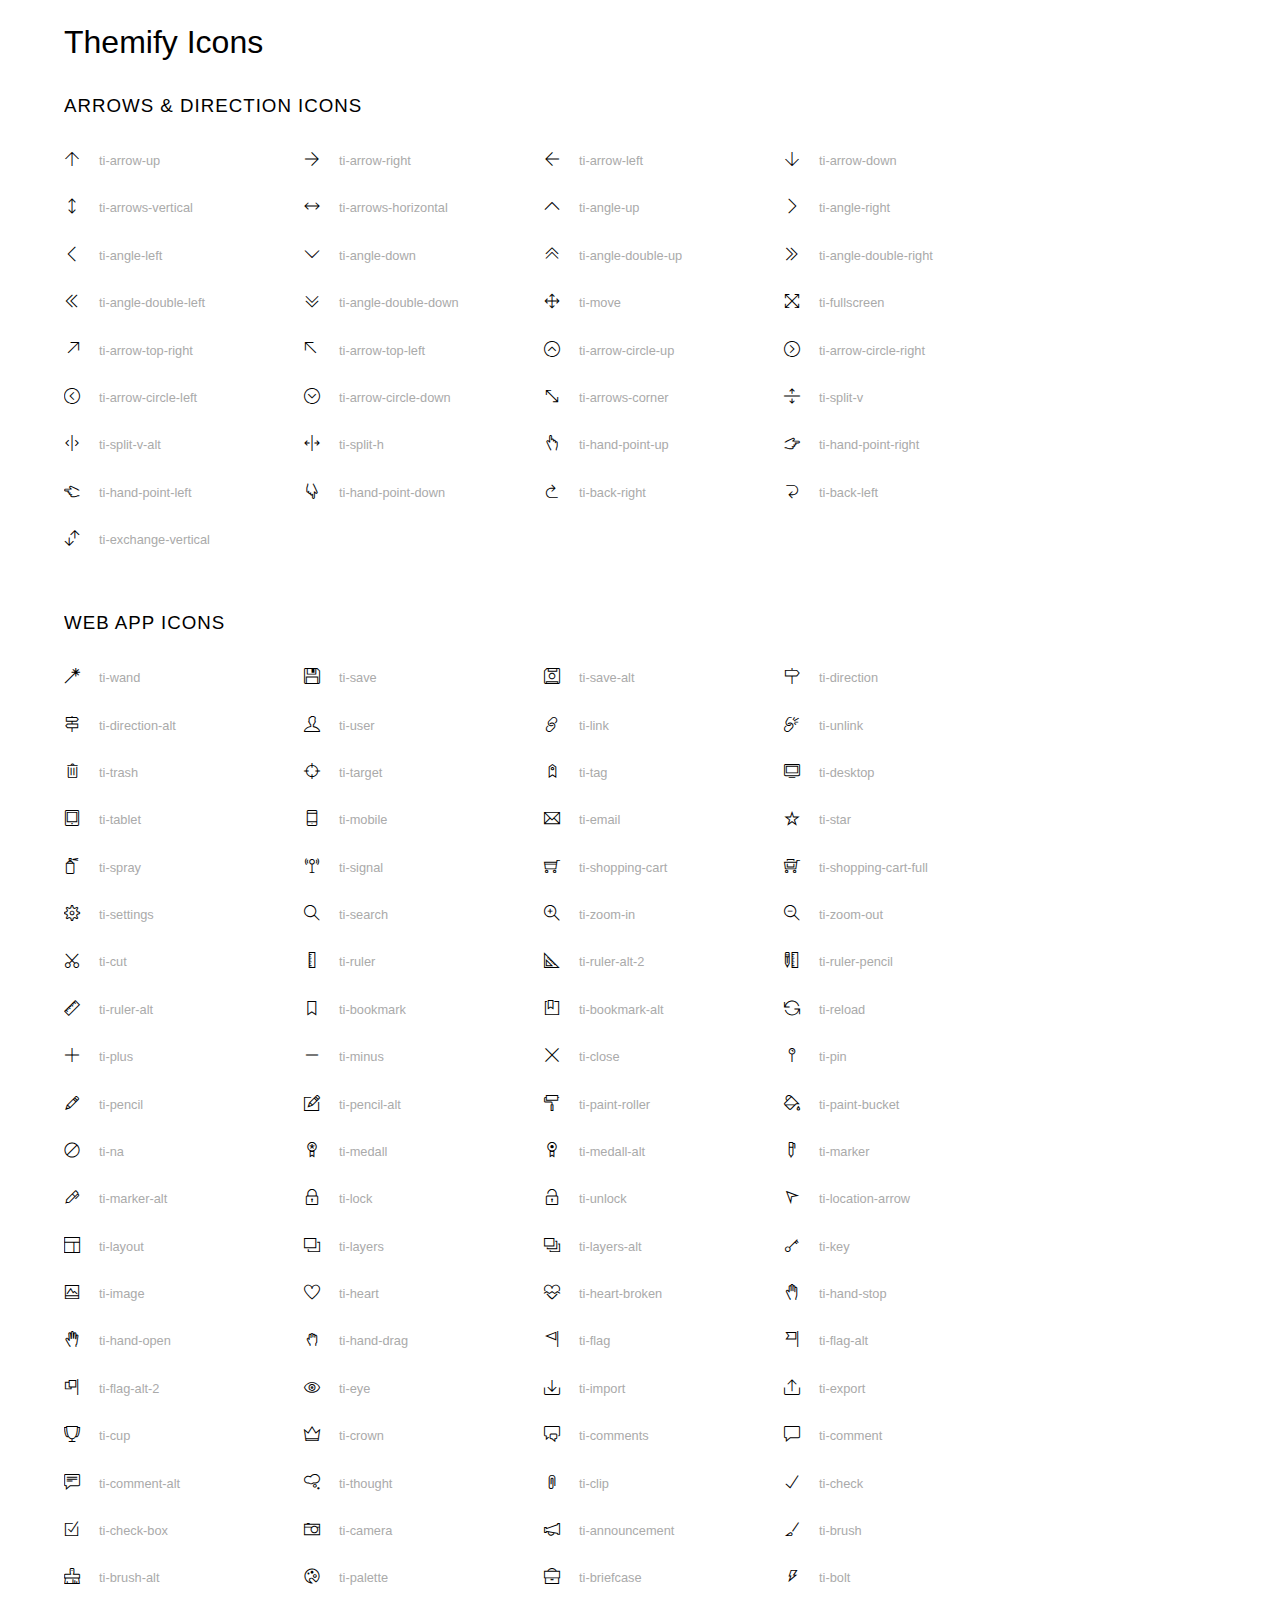
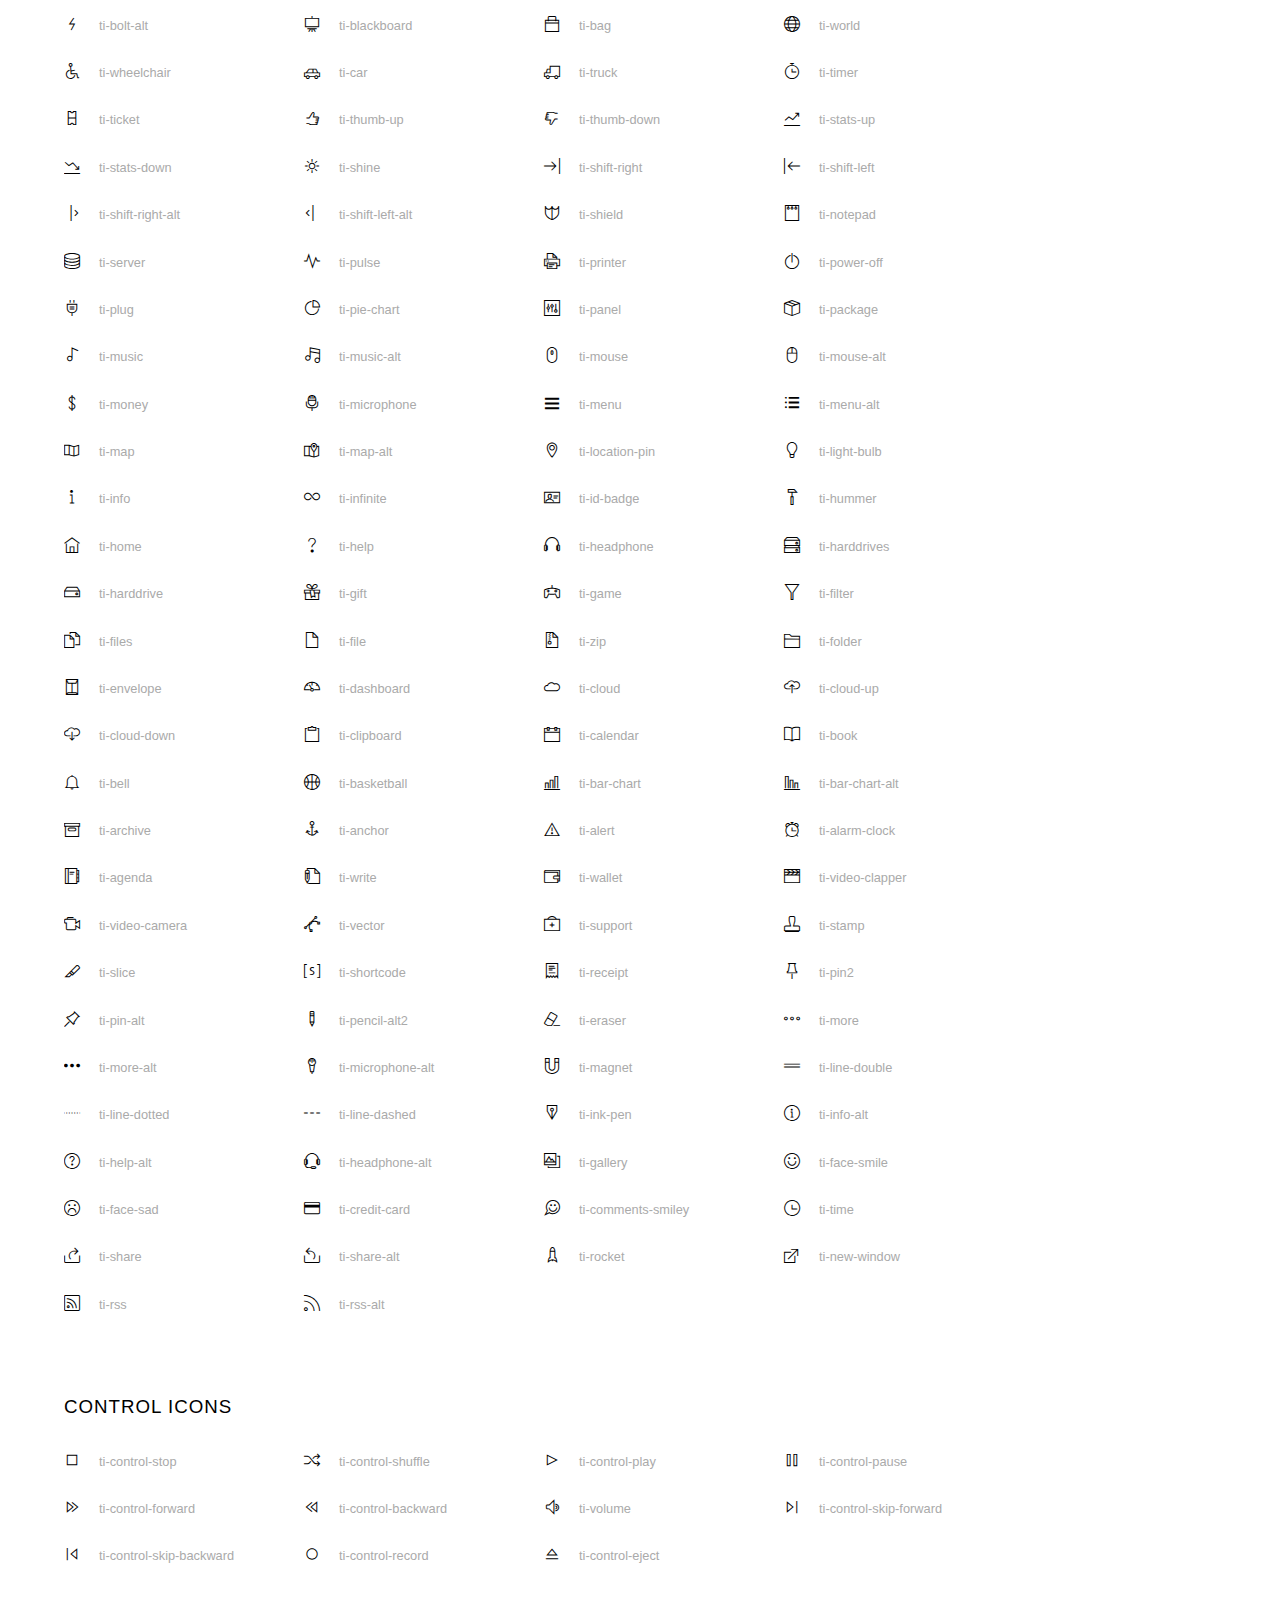
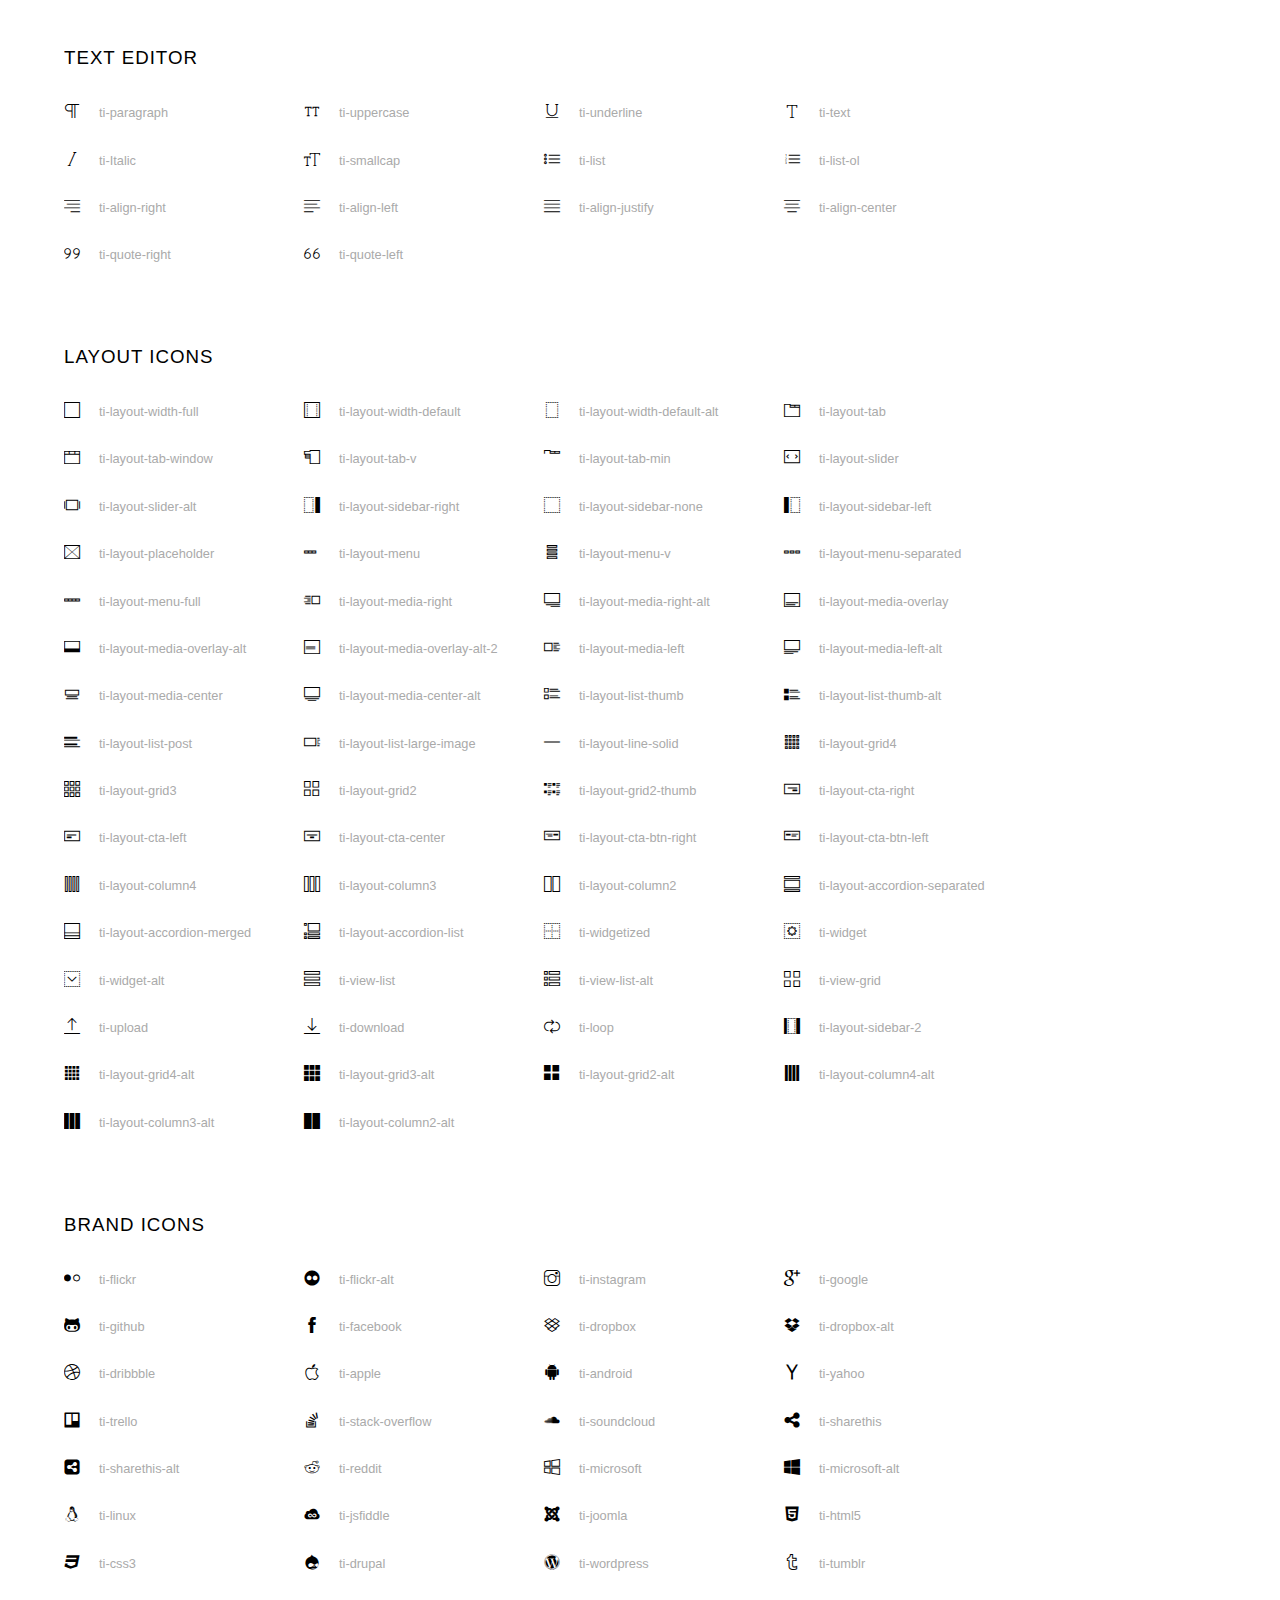
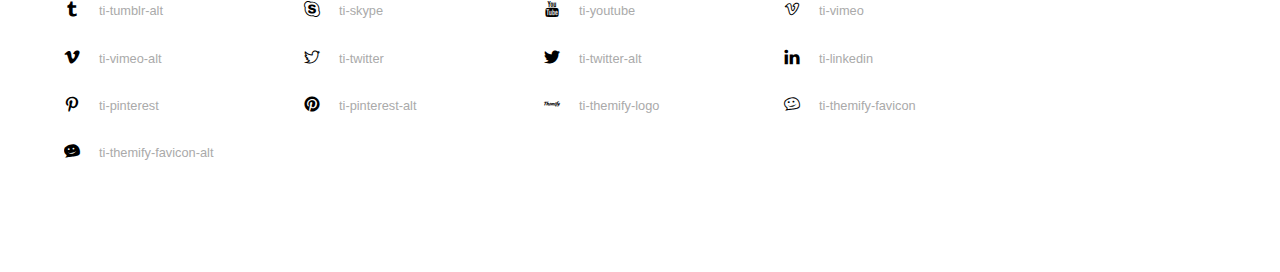
<file: laptopsite/static/fonts/themify-icons/index.html>
<!doctype html>
<html>
<head>
	<meta charset="utf-8">
	<title>Themify Icon Font</title>
	<meta name="viewport" content="width=device-width">
	<link rel="stylesheet" href="demo-files/demo.css">
	<link rel="stylesheet" href="themify-icons.css">
	<!--[if lt IE 8]><!-->
	<link rel="stylesheet" href="ie7/ie7.css">
	<!--<![endif]-->
</head>
<body>
	<h1>Themify Icons</h1>

	<div class="icon-section">

		<div class="icon-section">
			<h3>Arrows &amp; Direction Icons </h3>

			<div class="icon-container">
				<span class="ti-arrow-up"></span><span class="icon-name"> ti-arrow-up</span>
			</div>
			<div class="icon-container">
				<span class="ti-arrow-right"></span><span class="icon-name"> ti-arrow-right</span>
			</div>
			<div class="icon-container">
				<span class="ti-arrow-left"></span><span class="icon-name"> ti-arrow-left</span>
			</div>
			<div class="icon-container">
				<span class="ti-arrow-down"></span><span class="icon-name"> ti-arrow-down</span>
			</div>
			<div class="icon-container">
				<span class="ti-arrows-vertical"></span><span class="icon-name"> ti-arrows-vertical</span>
			</div>
			<div class="icon-container">
				<span class="ti-arrows-horizontal"></span><span class="icon-name"> ti-arrows-horizontal</span>
			</div>
			<div class="icon-container">
				<span class="ti-angle-up"></span><span class="icon-name"> ti-angle-up</span>
			</div>
			<div class="icon-container">
				<span class="ti-angle-right"></span><span class="icon-name"> ti-angle-right</span>
			</div>
			<div class="icon-container">
				<span class="ti-angle-left"></span><span class="icon-name"> ti-angle-left</span>
			</div>
			<div class="icon-container">
				<span class="ti-angle-down"></span><span class="icon-name"> ti-angle-down</span>
			</div>	
			<div class="icon-container">
				<span class="ti-angle-double-up"></span><span class="icon-name"> ti-angle-double-up</span>
			</div>
			<div class="icon-container">
				<span class="ti-angle-double-right"></span><span class="icon-name"> ti-angle-double-right</span>
			</div>
			<div class="icon-container">
				<span class="ti-angle-double-left"></span><span class="icon-name"> ti-angle-double-left</span>
			</div>
			<div class="icon-container">
				<span class="ti-angle-double-down"></span><span class="icon-name"> ti-angle-double-down</span>
			</div>					
			<div class="icon-container">
				<span class="ti-move"></span><span class="icon-name"> ti-move</span>
			</div>
			<div class="icon-container">
				<span class="ti-fullscreen"></span><span class="icon-name"> ti-fullscreen</span>
			</div>
			<div class="icon-container">
				<span class="ti-arrow-top-right"></span><span class="icon-name"> ti-arrow-top-right</span>
			</div>
			<div class="icon-container">
				<span class="ti-arrow-top-left"></span><span class="icon-name"> ti-arrow-top-left</span>
			</div>
			<div class="icon-container">
				<span class="ti-arrow-circle-up"></span><span class="icon-name"> ti-arrow-circle-up</span>
			</div>
			<div class="icon-container">
				<span class="ti-arrow-circle-right"></span><span class="icon-name"> ti-arrow-circle-right</span>
			</div>
			<div class="icon-container">
				<span class="ti-arrow-circle-left"></span><span class="icon-name"> ti-arrow-circle-left</span>
			</div>
			<div class="icon-container">
				<span class="ti-arrow-circle-down"></span><span class="icon-name"> ti-arrow-circle-down</span>
			</div>
			<div class="icon-container">
				<span class="ti-arrows-corner"></span><span class="icon-name"> ti-arrows-corner</span>
			</div>
			<div class="icon-container">
				<span class="ti-split-v"></span><span class="icon-name"> ti-split-v</span>
			</div>

			<div class="icon-container">
				<span class="ti-split-v-alt"></span><span class="icon-name"> ti-split-v-alt</span>
			</div>
			<div class="icon-container">
				<span class="ti-split-h"></span><span class="icon-name"> ti-split-h</span>
			</div>
			<div class="icon-container">
				<span class="ti-hand-point-up"></span><span class="icon-name"> ti-hand-point-up</span>
			</div>
			<div class="icon-container">
				<span class="ti-hand-point-right"></span><span class="icon-name"> ti-hand-point-right</span>
			</div>
			<div class="icon-container">
				<span class="ti-hand-point-left"></span><span class="icon-name"> ti-hand-point-left</span>
			</div>
			<div class="icon-container">
				<span class="ti-hand-point-down"></span><span class="icon-name"> ti-hand-point-down</span>
			</div>
			<div class="icon-container">
				<span class="ti-back-right"></span><span class="icon-name"> ti-back-right</span>
			</div>
			<div class="icon-container">
				<span class="ti-back-left"></span><span class="icon-name"> ti-back-left</span>
			</div>
			<div class="icon-container">
				<span class="ti-exchange-vertical"></span><span class="icon-name"> ti-exchange-vertical</span>
			</div>

		</div> <!-- Arrows Icons -->



		<h3>Web App Icons</h3>
		
		<div class="icon-section">

			<div class="icon-container">
				<span class="ti-wand"></span><span class="icon-name"> ti-wand</span>
			</div>
			<div class="icon-container">
				<span class="ti-save"></span><span class="icon-name"> ti-save</span>
			</div>
			<div class="icon-container">
				<span class="ti-save-alt"></span><span class="icon-name"> ti-save-alt</span>
			</div>

			<div class="icon-container">
				<span class="ti-direction"></span><span class="icon-name"> ti-direction</span>
			</div>
			<div class="icon-container">
				<span class="ti-direction-alt"></span><span class="icon-name"> ti-direction-alt</span>
			</div>
			<div class="icon-container">
				<span class="ti-user"></span><span class="icon-name"> ti-user</span>
			</div>
			<div class="icon-container">
				<span class="ti-link"></span><span class="icon-name"> ti-link</span>
			</div>
			<div class="icon-container">
				<span class="ti-unlink"></span><span class="icon-name"> ti-unlink</span>
			</div>
			<div class="icon-container">
				<span class="ti-trash"></span><span class="icon-name"> ti-trash</span>
			</div>
			<div class="icon-container">
				<span class="ti-target"></span><span class="icon-name"> ti-target</span>
			</div>
			<div class="icon-container">
				<span class="ti-tag"></span><span class="icon-name"> ti-tag</span>
			</div>
			<div class="icon-container">
				<span class="ti-desktop"></span><span class="icon-name"> ti-desktop</span>
			</div>
			<div class="icon-container">
				<span class="ti-tablet"></span><span class="icon-name"> ti-tablet</span>
			</div>
			<div class="icon-container">
				<span class="ti-mobile"></span><span class="icon-name"> ti-mobile</span>
			</div>
			<div class="icon-container">
				<span class="ti-email"></span><span class="icon-name"> ti-email</span>
			</div>	
			<div class="icon-container">
				<span class="ti-star"></span><span class="icon-name"> ti-star</span>
			</div>
			<div class="icon-container">
				<span class="ti-spray"></span><span class="icon-name"> ti-spray</span>
			</div>
			<div class="icon-container">
				<span class="ti-signal"></span><span class="icon-name"> ti-signal</span>
			</div>
			<div class="icon-container">
				<span class="ti-shopping-cart"></span><span class="icon-name"> ti-shopping-cart</span>
			</div>
			<div class="icon-container">
				<span class="ti-shopping-cart-full"></span><span class="icon-name"> ti-shopping-cart-full</span>
			</div>
			<div class="icon-container">
				<span class="ti-settings"></span><span class="icon-name"> ti-settings</span>
			</div>
			<div class="icon-container">
				<span class="ti-search"></span><span class="icon-name"> ti-search</span>
			</div>
			<div class="icon-container">
				<span class="ti-zoom-in"></span><span class="icon-name"> ti-zoom-in</span>
			</div>
			<div class="icon-container">
				<span class="ti-zoom-out"></span><span class="icon-name"> ti-zoom-out</span>
			</div>
			<div class="icon-container">
				<span class="ti-cut"></span><span class="icon-name"> ti-cut</span>
			</div>
			<div class="icon-container">
				<span class="ti-ruler"></span><span class="icon-name"> ti-ruler</span>
			</div>
			<div class="icon-container">
				<span class="ti-ruler-alt-2"></span><span class="icon-name"> ti-ruler-alt-2</span>
			</div>			
			<div class="icon-container">
				<span class="ti-ruler-pencil"></span><span class="icon-name"> ti-ruler-pencil</span>
			</div>
			<div class="icon-container">
				<span class="ti-ruler-alt"></span><span class="icon-name"> ti-ruler-alt</span>
			</div>
			<div class="icon-container">
				<span class="ti-bookmark"></span><span class="icon-name"> ti-bookmark</span>
			</div>
			<div class="icon-container">
				<span class="ti-bookmark-alt"></span><span class="icon-name"> ti-bookmark-alt</span>
			</div>
			<div class="icon-container">
				<span class="ti-reload"></span><span class="icon-name"> ti-reload</span>
			</div>
			<div class="icon-container">
				<span class="ti-plus"></span><span class="icon-name"> ti-plus</span>
			</div>
			<div class="icon-container">
				<span class="ti-minus"></span><span class="icon-name"> ti-minus</span>
			</div>
			<div class="icon-container">
				<span class="ti-close"></span><span class="icon-name"> ti-close</span>
			</div>			
			<div class="icon-container">
				<span class="ti-pin"></span><span class="icon-name"> ti-pin</span>
			</div>
			<div class="icon-container">
				<span class="ti-pencil"></span><span class="icon-name"> ti-pencil</span>
			</div>
					
		  	<div class="icon-container">
				<span class="ti-pencil-alt"></span><span class="icon-name"> ti-pencil-alt</span>
			</div>
			<div class="icon-container">
				<span class="ti-paint-roller"></span><span class="icon-name"> ti-paint-roller</span>
			</div>
			<div class="icon-container">
				<span class="ti-paint-bucket"></span><span class="icon-name"> ti-paint-bucket</span>
			</div>
			<div class="icon-container">
				<span class="ti-na"></span><span class="icon-name"> ti-na</span>
			</div>
			<div class="icon-container">
				<span class="ti-medall"></span><span class="icon-name"> ti-medall</span>
			</div>
			<div class="icon-container">
				<span class="ti-medall-alt"></span><span class="icon-name"> ti-medall-alt</span>
			</div>
			<div class="icon-container">
				<span class="ti-marker"></span><span class="icon-name"> ti-marker</span>
			</div>
			<div class="icon-container">
				<span class="ti-marker-alt"></span><span class="icon-name"> ti-marker-alt</span>
			</div>

			<div class="icon-container">
				<span class="ti-lock"></span><span class="icon-name"> ti-lock</span>
			</div>
			<div class="icon-container">
				<span class="ti-unlock"></span><span class="icon-name"> ti-unlock</span>
			</div>
			<div class="icon-container">
				<span class="ti-location-arrow"></span><span class="icon-name"> ti-location-arrow</span>
			</div>
			<div class="icon-container">
				<span class="ti-layout"></span><span class="icon-name"> ti-layout</span>
			</div>
			<div class="icon-container">
				<span class="ti-layers"></span><span class="icon-name"> ti-layers</span>
			</div>
			<div class="icon-container">
				<span class="ti-layers-alt"></span><span class="icon-name"> ti-layers-alt</span>
			</div>
			<div class="icon-container">
				<span class="ti-key"></span><span class="icon-name"> ti-key</span>
			</div>
			<div class="icon-container">
				<span class="ti-image"></span><span class="icon-name"> ti-image</span>
			</div>
			<div class="icon-container">
				<span class="ti-heart"></span><span class="icon-name"> ti-heart</span>
			</div>
			<div class="icon-container">
				<span class="ti-heart-broken"></span><span class="icon-name"> ti-heart-broken</span>
			</div>
			<div class="icon-container">
				<span class="ti-hand-stop"></span><span class="icon-name"> ti-hand-stop</span>
			</div>
			<div class="icon-container">
				<span class="ti-hand-open"></span><span class="icon-name"> ti-hand-open</span>
			</div>
			<div class="icon-container">
				<span class="ti-hand-drag"></span><span class="icon-name"> ti-hand-drag</span>
			</div>
			<div class="icon-container">
				<span class="ti-flag"></span><span class="icon-name"> ti-flag</span>
			</div>
			<div class="icon-container">
				<span class="ti-flag-alt"></span><span class="icon-name"> ti-flag-alt</span>
			</div>
			<div class="icon-container">
				<span class="ti-flag-alt-2"></span><span class="icon-name"> ti-flag-alt-2</span>
			</div>
			<div class="icon-container">
				<span class="ti-eye"></span><span class="icon-name"> ti-eye</span>
			</div>
			<div class="icon-container">
				<span class="ti-import"></span><span class="icon-name"> ti-import</span>
			</div>			
			<div class="icon-container">
				<span class="ti-export"></span><span class="icon-name"> ti-export</span>
			</div>
			<div class="icon-container">
				<span class="ti-cup"></span><span class="icon-name"> ti-cup</span>
			</div>
			<div class="icon-container">
				<span class="ti-crown"></span><span class="icon-name"> ti-crown</span>
			</div>
			<div class="icon-container">
				<span class="ti-comments"></span><span class="icon-name"> ti-comments</span>
			</div>
			<div class="icon-container">
				<span class="ti-comment"></span><span class="icon-name"> ti-comment</span>
			</div>
			<div class="icon-container">
				<span class="ti-comment-alt"></span><span class="icon-name"> ti-comment-alt</span>
			</div>
			<div class="icon-container">
				<span class="ti-thought"></span><span class="icon-name"> ti-thought</span>
			</div>			
			<div class="icon-container">
				<span class="ti-clip"></span><span class="icon-name"> ti-clip</span>
			</div>

			<div class="icon-container">
				<span class="ti-check"></span><span class="icon-name"> ti-check</span>
			</div>
			<div class="icon-container">
				<span class="ti-check-box"></span><span class="icon-name"> ti-check-box</span>
			</div>
			<div class="icon-container">
				<span class="ti-camera"></span><span class="icon-name"> ti-camera</span>
			</div>
			<div class="icon-container">
				<span class="ti-announcement"></span><span class="icon-name"> ti-announcement</span>
			</div>
			<div class="icon-container">
				<span class="ti-brush"></span><span class="icon-name"> ti-brush</span>
			</div>
			<div class="icon-container">
				<span class="ti-brush-alt"></span><span class="icon-name"> ti-brush-alt</span>
			</div>
			<div class="icon-container">
				<span class="ti-palette"></span><span class="icon-name"> ti-palette</span>
			</div>			
			<div class="icon-container">
				<span class="ti-briefcase"></span><span class="icon-name"> ti-briefcase</span>
			</div>
			<div class="icon-container">
				<span class="ti-bolt"></span><span class="icon-name"> ti-bolt</span>
			</div>
			<div class="icon-container">
				<span class="ti-bolt-alt"></span><span class="icon-name"> ti-bolt-alt</span>
			</div>
			<div class="icon-container">
				<span class="ti-blackboard"></span><span class="icon-name"> ti-blackboard</span>
			</div>
			<div class="icon-container">
				<span class="ti-bag"></span><span class="icon-name"> ti-bag</span>
			</div>
			<div class="icon-container">
				<span class="ti-world"></span><span class="icon-name"> ti-world</span>
			</div>
			<div class="icon-container">
				<span class="ti-wheelchair"></span><span class="icon-name"> ti-wheelchair</span>
			</div>
			<div class="icon-container">
				<span class="ti-car"></span><span class="icon-name"> ti-car</span>
			</div>
			<div class="icon-container">
				<span class="ti-truck"></span><span class="icon-name"> ti-truck</span>
			</div>
			<div class="icon-container">
				<span class="ti-timer"></span><span class="icon-name"> ti-timer</span>
			</div>
			<div class="icon-container">
				<span class="ti-ticket"></span><span class="icon-name"> ti-ticket</span>
			</div>
			<div class="icon-container">
				<span class="ti-thumb-up"></span><span class="icon-name"> ti-thumb-up</span>
			</div>
			<div class="icon-container">
				<span class="ti-thumb-down"></span><span class="icon-name"> ti-thumb-down</span>
			</div>

			<div class="icon-container">
				<span class="ti-stats-up"></span><span class="icon-name"> ti-stats-up</span>
			</div>
			<div class="icon-container">
				<span class="ti-stats-down"></span><span class="icon-name"> ti-stats-down</span>
			</div>
			<div class="icon-container">
				<span class="ti-shine"></span><span class="icon-name"> ti-shine</span>
			</div>
			<div class="icon-container">
				<span class="ti-shift-right"></span><span class="icon-name"> ti-shift-right</span>
			</div>
			<div class="icon-container">
				<span class="ti-shift-left"></span><span class="icon-name"> ti-shift-left</span>
			</div>

			<div class="icon-container">
				<span class="ti-shift-right-alt"></span><span class="icon-name"> ti-shift-right-alt</span>
			</div>
			<div class="icon-container">
				<span class="ti-shift-left-alt"></span><span class="icon-name"> ti-shift-left-alt</span>
			</div>
			<div class="icon-container">
				<span class="ti-shield"></span><span class="icon-name"> ti-shield</span>
			</div>
			<div class="icon-container">
				<span class="ti-notepad"></span><span class="icon-name"> ti-notepad</span>
			</div>
			<div class="icon-container">
				<span class="ti-server"></span><span class="icon-name"> ti-server</span>
			</div>

			<div class="icon-container">
				<span class="ti-pulse"></span><span class="icon-name"> ti-pulse</span>
			</div>
			<div class="icon-container">
				<span class="ti-printer"></span><span class="icon-name"> ti-printer</span>
			</div>
			<div class="icon-container">
				<span class="ti-power-off"></span><span class="icon-name"> ti-power-off</span>
			</div>
			<div class="icon-container">
				<span class="ti-plug"></span><span class="icon-name"> ti-plug</span>
			</div>
			<div class="icon-container">
				<span class="ti-pie-chart"></span><span class="icon-name"> ti-pie-chart</span>
			</div>

			<div class="icon-container">
				<span class="ti-panel"></span><span class="icon-name"> ti-panel</span>
			</div>
			<div class="icon-container">
				<span class="ti-package"></span><span class="icon-name"> ti-package</span>
			</div>
			<div class="icon-container">
				<span class="ti-music"></span><span class="icon-name"> ti-music</span>
			</div>
			<div class="icon-container">
				<span class="ti-music-alt"></span><span class="icon-name"> ti-music-alt</span>
			</div>
			<div class="icon-container">
				<span class="ti-mouse"></span><span class="icon-name"> ti-mouse</span>
			</div>
			<div class="icon-container">
				<span class="ti-mouse-alt"></span><span class="icon-name"> ti-mouse-alt</span>
			</div>
			<div class="icon-container">
				<span class="ti-money"></span><span class="icon-name"> ti-money</span>
			</div>
			<div class="icon-container">
				<span class="ti-microphone"></span><span class="icon-name"> ti-microphone</span>
			</div>
			<div class="icon-container">
				<span class="ti-menu"></span><span class="icon-name"> ti-menu</span>
			</div>
			<div class="icon-container">
				<span class="ti-menu-alt"></span><span class="icon-name"> ti-menu-alt</span>
			</div>
			<div class="icon-container">
				<span class="ti-map"></span><span class="icon-name"> ti-map</span>
			</div>
			<div class="icon-container">
				<span class="ti-map-alt"></span><span class="icon-name"> ti-map-alt</span>
			</div>

			<div class="icon-container">
				<span class="ti-location-pin"></span><span class="icon-name"> ti-location-pin</span>
			</div>

			<div class="icon-container">
				<span class="ti-light-bulb"></span><span class="icon-name"> ti-light-bulb</span>
			</div>
			<div class="icon-container">
				<span class="ti-info"></span><span class="icon-name"> ti-info</span>
			</div>
			<div class="icon-container">
				<span class="ti-infinite"></span><span class="icon-name"> ti-infinite</span>
			</div>
			<div class="icon-container">
				<span class="ti-id-badge"></span><span class="icon-name"> ti-id-badge</span>
			</div>
			<div class="icon-container">
				<span class="ti-hummer"></span><span class="icon-name"> ti-hummer</span>
			</div>
			<div class="icon-container">
				<span class="ti-home"></span><span class="icon-name"> ti-home</span>
			</div>
			<div class="icon-container">
				<span class="ti-help"></span><span class="icon-name"> ti-help</span>
			</div>
			<div class="icon-container">
				<span class="ti-headphone"></span><span class="icon-name"> ti-headphone</span>
			</div>
			<div class="icon-container">
				<span class="ti-harddrives"></span><span class="icon-name"> ti-harddrives</span>
			</div>
			<div class="icon-container">
				<span class="ti-harddrive"></span><span class="icon-name"> ti-harddrive</span>
			</div>
			<div class="icon-container">
				<span class="ti-gift"></span><span class="icon-name"> ti-gift</span>
			</div>
			<div class="icon-container">
				<span class="ti-game"></span><span class="icon-name"> ti-game</span>
			</div>
			<div class="icon-container">
				<span class="ti-filter"></span><span class="icon-name"> ti-filter</span>
			</div>
			<div class="icon-container">
				<span class="ti-files"></span><span class="icon-name"> ti-files</span>
			</div>
			<div class="icon-container">
				<span class="ti-file"></span><span class="icon-name"> ti-file</span>
			</div>
			<div class="icon-container">
				<span class="ti-zip"></span><span class="icon-name"> ti-zip</span>
			</div>
			<div class="icon-container">
				<span class="ti-folder"></span><span class="icon-name"> ti-folder</span>
			</div>			
			<div class="icon-container">
				<span class="ti-envelope"></span><span class="icon-name"> ti-envelope</span>
			</div>


			<div class="icon-container">
				<span class="ti-dashboard"></span><span class="icon-name"> ti-dashboard</span>
			</div>
			<div class="icon-container">
				<span class="ti-cloud"></span><span class="icon-name"> ti-cloud</span>
			</div>
			<div class="icon-container">
				<span class="ti-cloud-up"></span><span class="icon-name"> ti-cloud-up</span>
			</div>
			<div class="icon-container">
				<span class="ti-cloud-down"></span><span class="icon-name"> ti-cloud-down</span>
			</div>
			<div class="icon-container">
				<span class="ti-clipboard"></span><span class="icon-name"> ti-clipboard</span>
			</div>
			<div class="icon-container">
				<span class="ti-calendar"></span><span class="icon-name"> ti-calendar</span>
			</div>
			<div class="icon-container">
				<span class="ti-book"></span><span class="icon-name"> ti-book</span>
			</div>
			<div class="icon-container">
				<span class="ti-bell"></span><span class="icon-name"> ti-bell</span>
			</div>
			<div class="icon-container">
				<span class="ti-basketball"></span><span class="icon-name"> ti-basketball</span>
			</div>
			<div class="icon-container">
				<span class="ti-bar-chart"></span><span class="icon-name"> ti-bar-chart</span>
			</div>
			<div class="icon-container">
				<span class="ti-bar-chart-alt"></span><span class="icon-name"> ti-bar-chart-alt</span>
			</div>


			<div class="icon-container">
				<span class="ti-archive"></span><span class="icon-name"> ti-archive</span>
			</div>
			<div class="icon-container">
				<span class="ti-anchor"></span><span class="icon-name"> ti-anchor</span>
			</div>

			<div class="icon-container">
				<span class="ti-alert"></span><span class="icon-name"> ti-alert</span>
			</div>
			<div class="icon-container">
				<span class="ti-alarm-clock"></span><span class="icon-name"> ti-alarm-clock</span>
			</div>
			<div class="icon-container">
				<span class="ti-agenda"></span><span class="icon-name"> ti-agenda</span>
			</div>
			<div class="icon-container">
				<span class="ti-write"></span><span class="icon-name"> ti-write</span>
			</div>

			<div class="icon-container">
				<span class="ti-wallet"></span><span class="icon-name"> ti-wallet</span>
			</div>
			<div class="icon-container">
				<span class="ti-video-clapper"></span><span class="icon-name"> ti-video-clapper</span>
			</div>
			<div class="icon-container">
				<span class="ti-video-camera"></span><span class="icon-name"> ti-video-camera</span>
			</div>
			<div class="icon-container">
				<span class="ti-vector"></span><span class="icon-name"> ti-vector</span>
			</div>

			<div class="icon-container">
				<span class="ti-support"></span><span class="icon-name"> ti-support</span>
			</div>
			<div class="icon-container">
				<span class="ti-stamp"></span><span class="icon-name"> ti-stamp</span>
			</div>
			<div class="icon-container">
				<span class="ti-slice"></span><span class="icon-name"> ti-slice</span>
			</div>
			<div class="icon-container">
				<span class="ti-shortcode"></span><span class="icon-name"> ti-shortcode</span>
			</div>
			<div class="icon-container">
				<span class="ti-receipt"></span><span class="icon-name"> ti-receipt</span>
			</div>
			<div class="icon-container">
				<span class="ti-pin2"></span><span class="icon-name"> ti-pin2</span>
			</div>
			<div class="icon-container">
				<span class="ti-pin-alt"></span><span class="icon-name"> ti-pin-alt</span>
			</div>
			<div class="icon-container">
				<span class="ti-pencil-alt2"></span><span class="icon-name"> ti-pencil-alt2</span>
			</div>
			<div class="icon-container">
				<span class="ti-eraser"></span><span class="icon-name"> ti-eraser</span>
			</div>			
			<div class="icon-container">
				<span class="ti-more"></span><span class="icon-name"> ti-more</span>
			</div>
			<div class="icon-container">
				<span class="ti-more-alt"></span><span class="icon-name"> ti-more-alt</span>
			</div>
			<div class="icon-container">
				<span class="ti-microphone-alt"></span><span class="icon-name"> ti-microphone-alt</span>
			</div>
			<div class="icon-container">
				<span class="ti-magnet"></span><span class="icon-name"> ti-magnet</span>
			</div>
			<div class="icon-container">
				<span class="ti-line-double"></span><span class="icon-name"> ti-line-double</span>
			</div>
			<div class="icon-container">
				<span class="ti-line-dotted"></span><span class="icon-name"> ti-line-dotted</span>
			</div>
			<div class="icon-container">
				<span class="ti-line-dashed"></span><span class="icon-name"> ti-line-dashed</span>
			</div>

			<div class="icon-container">
				<span class="ti-ink-pen"></span><span class="icon-name"> ti-ink-pen</span>
			</div>
			<div class="icon-container">
				<span class="ti-info-alt"></span><span class="icon-name"> ti-info-alt</span>
			</div>
			<div class="icon-container">
				<span class="ti-help-alt"></span><span class="icon-name"> ti-help-alt</span>
			</div>
			<div class="icon-container">
				<span class="ti-headphone-alt"></span><span class="icon-name"> ti-headphone-alt</span>
			</div>

			<div class="icon-container">
				<span class="ti-gallery"></span><span class="icon-name"> ti-gallery</span>
			</div>
			<div class="icon-container">
				<span class="ti-face-smile"></span><span class="icon-name"> ti-face-smile</span>
			</div>
			<div class="icon-container">
				<span class="ti-face-sad"></span><span class="icon-name"> ti-face-sad</span>
			</div>
			<div class="icon-container">
				<span class="ti-credit-card"></span><span class="icon-name"> ti-credit-card</span>
			</div>
			<div class="icon-container">
				<span class="ti-comments-smiley"></span><span class="icon-name"> ti-comments-smiley</span>
			</div>
			<div class="icon-container">
				<span class="ti-time"></span><span class="icon-name"> ti-time</span>
			</div>
			<div class="icon-container">
				<span class="ti-share"></span><span class="icon-name"> ti-share</span>
			</div>
			<div class="icon-container">
				<span class="ti-share-alt"></span><span class="icon-name"> ti-share-alt</span>
			</div>
			<div class="icon-container">
				<span class="ti-rocket"></span><span class="icon-name"> ti-rocket</span>
			</div>

			<div class="icon-container">
				<span class="ti-new-window"></span><span class="icon-name"> ti-new-window</span>
			</div>

			<div class="icon-container">
				<span class="ti-rss"></span><span class="icon-name"> ti-rss</span>
			</div>

			<div class="icon-container">
				<span class="ti-rss-alt"></span><span class="icon-name"> ti-rss-alt</span>
			</div>
			
		</div><!-- Web App Icons -->


		<div class="icon-section">
			<h3>Control Icons</h3>
			<div class="icon-container">
				<span class="ti-control-stop"></span><span class="icon-name"> ti-control-stop</span>
			</div>
			<div class="icon-container">
				<span class="ti-control-shuffle"></span><span class="icon-name"> ti-control-shuffle</span>
			</div>
			<div class="icon-container">
				<span class="ti-control-play"></span><span class="icon-name"> ti-control-play</span>
			</div>
			<div class="icon-container">
				<span class="ti-control-pause"></span><span class="icon-name"> ti-control-pause</span>
			</div>
			<div class="icon-container">
				<span class="ti-control-forward"></span><span class="icon-name"> ti-control-forward</span>
			</div>
			<div class="icon-container">
				<span class="ti-control-backward"></span><span class="icon-name"> ti-control-backward</span>
			</div>	
			<div class="icon-container">
				<span class="ti-volume"></span><span class="icon-name"> ti-volume</span>
			</div>
			<div class="icon-container">
				<span class="ti-control-skip-forward"></span><span class="icon-name"> ti-control-skip-forward</span>
			</div>
			<div class="icon-container">
				<span class="ti-control-skip-backward"></span><span class="icon-name"> ti-control-skip-backward</span>
			</div>
			<div class="icon-container">
				<span class="ti-control-record"></span><span class="icon-name"> ti-control-record</span>
			</div>
			<div class="icon-container">
				<span class="ti-control-eject"></span><span class="icon-name"> ti-control-eject</span>
			</div>			
		</div> <!-- Control Icons -->


		<div class="icon-section">
			<h3>Text Editor</h3>

			<div class="icon-container">
				<span class="ti-paragraph"></span><span class="icon-name"> ti-paragraph</span>
			</div>
			<div class="icon-container">
				<span class="ti-uppercase"></span><span class="icon-name"> ti-uppercase</span>
			</div>

			<div class="icon-container">
				<span class="ti-underline"></span><span class="icon-name"> ti-underline</span>
			</div>
			<div class="icon-container">
				<span class="ti-text"></span><span class="icon-name"> ti-text</span>
			</div>
			<div class="icon-container">
				<span class="ti-Italic"></span><span class="icon-name"> ti-Italic</span>
			</div>
			<div class="icon-container">
				<span class="ti-smallcap"></span><span class="icon-name"> ti-smallcap</span>
			</div>
			<div class="icon-container">
				<span class="ti-list"></span><span class="icon-name"> ti-list</span>
			</div>
			<div class="icon-container">
				<span class="ti-list-ol"></span><span class="icon-name"> ti-list-ol</span>
			</div>
			<div class="icon-container">
				<span class="ti-align-right"></span><span class="icon-name"> ti-align-right</span>
			</div>
			<div class="icon-container">
				<span class="ti-align-left"></span><span class="icon-name"> ti-align-left</span>
			</div>
			<div class="icon-container">
				<span class="ti-align-justify"></span><span class="icon-name"> ti-align-justify</span>
			</div>
			<div class="icon-container">
				<span class="ti-align-center"></span><span class="icon-name"> ti-align-center</span>
			</div>
			<div class="icon-container">
				<span class="ti-quote-right"></span><span class="icon-name"> ti-quote-right</span>
			</div>
			<div class="icon-container">
				<span class="ti-quote-left"></span><span class="icon-name"> ti-quote-left</span>
			</div>

		</div> <!-- Text Editor -->



		<div class="icon-section">
			<h3>Layout Icons</h3>
			<div class="icon-container">
				<span class="ti-layout-width-full"></span><span class="icon-name"> ti-layout-width-full</span>
			</div>
			<div class="icon-container">
				<span class="ti-layout-width-default"></span><span class="icon-name"> ti-layout-width-default</span>
			</div>
			<div class="icon-container">
				<span class="ti-layout-width-default-alt"></span><span class="icon-name"> ti-layout-width-default-alt</span>
			</div>
			<div class="icon-container">
				<span class="ti-layout-tab"></span><span class="icon-name"> ti-layout-tab</span>
			</div>
			<div class="icon-container">
				<span class="ti-layout-tab-window"></span><span class="icon-name"> ti-layout-tab-window</span>
			</div>
			<div class="icon-container">
				<span class="ti-layout-tab-v"></span><span class="icon-name"> ti-layout-tab-v</span>
			</div>
			<div class="icon-container">
				<span class="ti-layout-tab-min"></span><span class="icon-name"> ti-layout-tab-min</span>
			</div>
			<div class="icon-container">
				<span class="ti-layout-slider"></span><span class="icon-name"> ti-layout-slider</span>
			</div>
			<div class="icon-container">
				<span class="ti-layout-slider-alt"></span><span class="icon-name"> ti-layout-slider-alt</span>
			</div>
			<div class="icon-container">
				<span class="ti-layout-sidebar-right"></span><span class="icon-name"> ti-layout-sidebar-right</span>
			</div>
			<div class="icon-container">
				<span class="ti-layout-sidebar-none"></span><span class="icon-name"> ti-layout-sidebar-none</span>
			</div>
			<div class="icon-container">
				<span class="ti-layout-sidebar-left"></span><span class="icon-name"> ti-layout-sidebar-left</span>
			</div>
			<div class="icon-container">
				<span class="ti-layout-placeholder"></span><span class="icon-name"> ti-layout-placeholder</span>
			</div>
			<div class="icon-container">
				<span class="ti-layout-menu"></span><span class="icon-name"> ti-layout-menu</span>
			</div>
			<div class="icon-container">
				<span class="ti-layout-menu-v"></span><span class="icon-name"> ti-layout-menu-v</span>
			</div>
			<div class="icon-container">
				<span class="ti-layout-menu-separated"></span><span class="icon-name"> ti-layout-menu-separated</span>
			</div>
			<div class="icon-container">
				<span class="ti-layout-menu-full"></span><span class="icon-name"> ti-layout-menu-full</span>
			</div>
			<div class="icon-container">
				<span class="ti-layout-media-right"></span><span class="icon-name"> ti-layout-media-right</span>
			</div>
			<div class="icon-container">
				<span class="ti-layout-media-right-alt"></span><span class="icon-name"> ti-layout-media-right-alt</span>
			</div>
			<div class="icon-container">
				<span class="ti-layout-media-overlay"></span><span class="icon-name"> ti-layout-media-overlay</span>
			</div>
			<div class="icon-container">
				<span class="ti-layout-media-overlay-alt"></span><span class="icon-name"> ti-layout-media-overlay-alt</span>
			</div>
			<div class="icon-container">
				<span class="ti-layout-media-overlay-alt-2"></span><span class="icon-name"> ti-layout-media-overlay-alt-2</span>
			</div>
			<div class="icon-container">
				<span class="ti-layout-media-left"></span><span class="icon-name"> ti-layout-media-left</span>
			</div>
			<div class="icon-container">
				<span class="ti-layout-media-left-alt"></span><span class="icon-name"> ti-layout-media-left-alt</span>
			</div>
			<div class="icon-container">
				<span class="ti-layout-media-center"></span><span class="icon-name"> ti-layout-media-center</span>
			</div>
			<div class="icon-container">
				<span class="ti-layout-media-center-alt"></span><span class="icon-name"> ti-layout-media-center-alt</span>
			</div>
			<div class="icon-container">
				<span class="ti-layout-list-thumb"></span><span class="icon-name"> ti-layout-list-thumb</span>
			</div>
			<div class="icon-container">
				<span class="ti-layout-list-thumb-alt"></span><span class="icon-name"> ti-layout-list-thumb-alt</span>
			</div>
			<div class="icon-container">
				<span class="ti-layout-list-post"></span><span class="icon-name"> ti-layout-list-post</span>
			</div>
			<div class="icon-container">
				<span class="ti-layout-list-large-image"></span><span class="icon-name"> ti-layout-list-large-image</span>
			</div>
			<div class="icon-container">
				<span class="ti-layout-line-solid"></span><span class="icon-name"> ti-layout-line-solid</span>
			</div>
			<div class="icon-container">
				<span class="ti-layout-grid4"></span><span class="icon-name"> ti-layout-grid4</span>
			</div>
			<div class="icon-container">
				<span class="ti-layout-grid3"></span><span class="icon-name"> ti-layout-grid3</span>
			</div>
			<div class="icon-container">
				<span class="ti-layout-grid2"></span><span class="icon-name"> ti-layout-grid2</span>
			</div>
			<div class="icon-container">
				<span class="ti-layout-grid2-thumb"></span><span class="icon-name"> ti-layout-grid2-thumb</span>
			</div>
			<div class="icon-container">
				<span class="ti-layout-cta-right"></span><span class="icon-name"> ti-layout-cta-right</span>
			</div>
			<div class="icon-container">
				<span class="ti-layout-cta-left"></span><span class="icon-name"> ti-layout-cta-left</span>
			</div>
			<div class="icon-container">
				<span class="ti-layout-cta-center"></span><span class="icon-name"> ti-layout-cta-center</span>
			</div>
			<div class="icon-container">
				<span class="ti-layout-cta-btn-right"></span><span class="icon-name"> ti-layout-cta-btn-right</span>
			</div>
			<div class="icon-container">
				<span class="ti-layout-cta-btn-left"></span><span class="icon-name"> ti-layout-cta-btn-left</span>
			</div>
			<div class="icon-container">
				<span class="ti-layout-column4"></span><span class="icon-name"> ti-layout-column4</span>
			</div>
			<div class="icon-container">
				<span class="ti-layout-column3"></span><span class="icon-name"> ti-layout-column3</span>
			</div>
			<div class="icon-container">
				<span class="ti-layout-column2"></span><span class="icon-name"> ti-layout-column2</span>
			</div>
			<div class="icon-container">
				<span class="ti-layout-accordion-separated"></span><span class="icon-name"> ti-layout-accordion-separated</span>
			</div>
			<div class="icon-container">
				<span class="ti-layout-accordion-merged"></span><span class="icon-name"> ti-layout-accordion-merged</span>
			</div>
			<div class="icon-container">
				<span class="ti-layout-accordion-list"></span><span class="icon-name"> ti-layout-accordion-list</span>
			</div>
			<div class="icon-container">
				<span class="ti-widgetized"></span><span class="icon-name"> ti-widgetized</span>
			</div>
			<div class="icon-container">
				<span class="ti-widget"></span><span class="icon-name"> ti-widget</span>
			</div>
			<div class="icon-container">
				<span class="ti-widget-alt"></span><span class="icon-name"> ti-widget-alt</span>
			</div>
			<div class="icon-container">
				<span class="ti-view-list"></span><span class="icon-name"> ti-view-list</span>
			</div>
			<div class="icon-container">
				<span class="ti-view-list-alt"></span><span class="icon-name"> ti-view-list-alt</span>
			</div>
			<div class="icon-container">
				<span class="ti-view-grid"></span><span class="icon-name"> ti-view-grid</span>
			</div>
			<div class="icon-container">
				<span class="ti-upload"></span><span class="icon-name"> ti-upload</span>
			</div>
			<div class="icon-container">
				<span class="ti-download"></span><span class="icon-name"> ti-download</span>
			</div>	
			<div class="icon-container">
				<span class="ti-loop"></span><span class="icon-name"> ti-loop</span>
			</div>
			<div class="icon-container">
				<span class="ti-layout-sidebar-2"></span><span class="icon-name"> ti-layout-sidebar-2</span>
			</div>
			<div class="icon-container">
				<span class="ti-layout-grid4-alt"></span><span class="icon-name"> ti-layout-grid4-alt</span>
			</div>
			<div class="icon-container">
				<span class="ti-layout-grid3-alt"></span><span class="icon-name"> ti-layout-grid3-alt</span>
			</div>
			<div class="icon-container">
				<span class="ti-layout-grid2-alt"></span><span class="icon-name"> ti-layout-grid2-alt</span>
			</div>
			<div class="icon-container">
				<span class="ti-layout-column4-alt"></span><span class="icon-name"> ti-layout-column4-alt</span>
			</div>
			<div class="icon-container">
				<span class="ti-layout-column3-alt"></span><span class="icon-name"> ti-layout-column3-alt</span>
			</div>
			<div class="icon-container">
				<span class="ti-layout-column2-alt"></span><span class="icon-name"> ti-layout-column2-alt</span>
			</div>		


		</div> <!-- Layout Icons -->


		<div class="icon-section">
			<h3>Brand Icons</h3>

			<div class="icon-container">
				<span class="ti-flickr"></span><span class="icon-name"> ti-flickr</span>
			</div>
			<div class="icon-container">
				<span class="ti-flickr-alt"></span><span class="icon-name"> ti-flickr-alt</span>
			</div>			
			<div class="icon-container">
				<span class="ti-instagram"></span><span class="icon-name"> ti-instagram</span>
			</div>
			<div class="icon-container">
				<span class="ti-google"></span><span class="icon-name"> ti-google</span>
			</div>
			<div class="icon-container">
				<span class="ti-github"></span><span class="icon-name"> ti-github</span>
			</div>

			<div class="icon-container">
				<span class="ti-facebook"></span><span class="icon-name"> ti-facebook</span>
			</div>
			<div class="icon-container">
				<span class="ti-dropbox"></span><span class="icon-name"> ti-dropbox</span>
			</div>
			<div class="icon-container">
				<span class="ti-dropbox-alt"></span><span class="icon-name"> ti-dropbox-alt</span>
			</div>
			<div class="icon-container">
				<span class="ti-dribbble"></span><span class="icon-name"> ti-dribbble</span>
			</div>
			<div class="icon-container">
				<span class="ti-apple"></span><span class="icon-name"> ti-apple</span>
			</div>
			<div class="icon-container">
				<span class="ti-android"></span><span class="icon-name"> ti-android</span>
			</div>
			<div class="icon-container">
				<span class="ti-yahoo"></span><span class="icon-name"> ti-yahoo</span>
			</div>
			<div class="icon-container">
				<span class="ti-trello"></span><span class="icon-name"> ti-trello</span>
			</div>
			<div class="icon-container">
				<span class="ti-stack-overflow"></span><span class="icon-name"> ti-stack-overflow</span>
			</div>
			<div class="icon-container">
				<span class="ti-soundcloud"></span><span class="icon-name"> ti-soundcloud</span>
			</div>
			<div class="icon-container">
				<span class="ti-sharethis"></span><span class="icon-name"> ti-sharethis</span>
			</div>
			<div class="icon-container">
				<span class="ti-sharethis-alt"></span><span class="icon-name"> ti-sharethis-alt</span>
			</div>
			<div class="icon-container">
				<span class="ti-reddit"></span><span class="icon-name"> ti-reddit</span>
			</div>

			<div class="icon-container">
				<span class="ti-microsoft"></span><span class="icon-name"> ti-microsoft</span>
			</div>
			<div class="icon-container">
				<span class="ti-microsoft-alt"></span><span class="icon-name"> ti-microsoft-alt</span>
			</div>
			<div class="icon-container">
				<span class="ti-linux"></span><span class="icon-name"> ti-linux</span>
			</div>
			<div class="icon-container">
				<span class="ti-jsfiddle"></span><span class="icon-name"> ti-jsfiddle</span>
			</div>
			<div class="icon-container">
				<span class="ti-joomla"></span><span class="icon-name"> ti-joomla</span>
			</div>
			<div class="icon-container">
				<span class="ti-html5"></span><span class="icon-name"> ti-html5</span>
			</div>
			<div class="icon-container">
				<span class="ti-css3"></span><span class="icon-name"> ti-css3</span>
			</div>	
			<div class="icon-container">
				<span class="ti-drupal"></span><span class="icon-name"> ti-drupal</span>
			</div>
			<div class="icon-container">
				<span class="ti-wordpress"></span><span class="icon-name"> ti-wordpress</span>
			</div>		
			<div class="icon-container">
				<span class="ti-tumblr"></span><span class="icon-name"> ti-tumblr</span>
			</div>
			<div class="icon-container">
				<span class="ti-tumblr-alt"></span><span class="icon-name"> ti-tumblr-alt</span>
			</div>
			<div class="icon-container">
				<span class="ti-skype"></span><span class="icon-name"> ti-skype</span>
			</div>
			<div class="icon-container">
				<span class="ti-youtube"></span><span class="icon-name"> ti-youtube</span>
			</div>
			<div class="icon-container">
				<span class="ti-vimeo"></span><span class="icon-name"> ti-vimeo</span>
			</div>
			<div class="icon-container">
				<span class="ti-vimeo-alt"></span><span class="icon-name"> ti-vimeo-alt</span>
			</div>			
			<div class="icon-container">
				<span class="ti-twitter"></span><span class="icon-name"> ti-twitter</span>
			</div>
			<div class="icon-container">
				<span class="ti-twitter-alt"></span><span class="icon-name"> ti-twitter-alt</span>
			</div>
			<div class="icon-container">
				<span class="ti-linkedin"></span><span class="icon-name"> ti-linkedin</span>
			</div>
			<div class="icon-container">
				<span class="ti-pinterest"></span><span class="icon-name"> ti-pinterest</span>
			</div>

			<div class="icon-container">
				<span class="ti-pinterest-alt"></span><span class="icon-name"> ti-pinterest-alt</span>
			</div>
			<div class="icon-container">
				<span class="ti-themify-logo"></span><span class="icon-name"> ti-themify-logo</span>
			</div>
			<div class="icon-container">
				<span class="ti-themify-favicon"></span><span class="icon-name"> ti-themify-favicon</span>
			</div>
			<div class="icon-container">
				<span class="ti-themify-favicon-alt"></span><span class="icon-name"> ti-themify-favicon-alt</span>
			</div>

		</div> <!-- brand Icons -->

	</div>

</body>
</html>
</file>
<file: laptopsite/static/fonts/themify-icons/demo-files/demo.css>
body {
	font: normal 1em/1.5em Arial, Helvetica, sans-serif;
	max-width: 90%;
	margin: 30px auto 0;
}
h1, h3 {
	font-weight: normal;
}
h3 {
	font-size: 1.4;
	text-transform: uppercase;
	letter-spacing: 1px;
}

.icon-section {
	margin: 0 0 3em;
	clear: both;
	overflow: hidden;
}
.icon-container {
	width: 240px; 
	padding: .7em 0;
	float: left; 
	position: relative;
	text-align: left;
}
.icon-container [class^="ti-"], 
.icon-container [class*=" ti-"] {
	color: #000;
	position: absolute;
	margin-top: 3px;
	transition: .3s;
}
.icon-container:hover [class^="ti-"],
.icon-container:hover [class*=" ti-"] {
	font-size: 2.2em;
	margin-top: -5px;
}
.icon-container:hover .icon-name {
	color: #000;
}
.icon-name {
	color: #aaa;
	margin-left: 35px;
	font-size: .8em;
	transition: .3s;
}
.icon-container:hover .icon-name {
	margin-left: 45px;
}
</file>
<file: laptopsite/static/fonts/themify-icons/themify-icons.css>
@font-face {
	font-family: 'themify';
	src:url('fonts/themify.eot?-fvbane');
	src:url('fonts/themify.eot?#iefix-fvbane') format('embedded-opentype'),
		url('fonts/themify.woff?-fvbane') format('woff'),
		url('fonts/themify.ttf?-fvbane') format('truetype'),
		url('fonts/themify.svg?-fvbane#themify') format('svg');
	font-weight: normal;
	font-style: normal;
}

[class^="ti-"], [class*=" ti-"] {
	font-family: 'themify';
	speak: none;
	font-style: normal;
	font-weight: normal;
	font-variant: normal;
	text-transform: none;
	line-height: 1;

	/* Better Font Rendering =========== */
	-webkit-font-smoothing: antialiased;
	-moz-osx-font-smoothing: grayscale;
}

.ti-wand:before {
	content: "\e600";
}
.ti-volume:before {
	content: "\e601";
}
.ti-user:before {
	content: "\e602";
}
.ti-unlock:before {
	content: "\e603";
}
.ti-unlink:before {
	content: "\e604";
}
.ti-trash:before {
	content: "\e605";
}
.ti-thought:before {
	content: "\e606";
}
.ti-target:before {
	content: "\e607";
}
.ti-tag:before {
	content: "\e608";
}
.ti-tablet:before {
	content: "\e609";
}
.ti-star:before {
	content: "\e60a";
}
.ti-spray:before {
	content: "\e60b";
}
.ti-signal:before {
	content: "\e60c";
}
.ti-shopping-cart:before {
	content: "\e60d";
}
.ti-shopping-cart-full:before {
	content: "\e60e";
}
.ti-settings:before {
	content: "\e60f";
}
.ti-search:before {
	content: "\e610";
}
.ti-zoom-in:before {
	content: "\e611";
}
.ti-zoom-out:before {
	content: "\e612";
}
.ti-cut:before {
	content: "\e613";
}
.ti-ruler:before {
	content: "\e614";
}
.ti-ruler-pencil:before {
	content: "\e615";
}
.ti-ruler-alt:before {
	content: "\e616";
}
.ti-bookmark:before {
	content: "\e617";
}
.ti-bookmark-alt:before {
	content: "\e618";
}
.ti-reload:before {
	content: "\e619";
}
.ti-plus:before {
	content: "\e61a";
}
.ti-pin:before {
	content: "\e61b";
}
.ti-pencil:before {
	content: "\e61c";
}
.ti-pencil-alt:before {
	content: "\e61d";
}
.ti-paint-roller:before {
	content: "\e61e";
}
.ti-paint-bucket:before {
	content: "\e61f";
}
.ti-na:before {
	content: "\e620";
}
.ti-mobile:before {
	content: "\e621";
}
.ti-minus:before {
	content: "\e622";
}
.ti-medall:before {
	content: "\e623";
}
.ti-medall-alt:before {
	content: "\e624";
}
.ti-marker:before {
	content: "\e625";
}
.ti-marker-alt:before {
	content: "\e626";
}
.ti-arrow-up:before {
	content: "\e627";
}
.ti-arrow-right:before {
	content: "\e628";
}
.ti-arrow-left:before {
	content: "\e629";
}
.ti-arrow-down:before {
	content: "\e62a";
}
.ti-lock:before {
	content: "\e62b";
}
.ti-location-arrow:before {
	content: "\e62c";
}
.ti-link:before {
	content: "\e62d";
}
.ti-layout:before {
	content: "\e62e";
}
.ti-layers:before {
	content: "\e62f";
}
.ti-layers-alt:before {
	content: "\e630";
}
.ti-key:before {
	content: "\e631";
}
.ti-import:before {
	content: "\e632";
}
.ti-image:before {
	content: "\e633";
}
.ti-heart:before {
	content: "\e634";
}
.ti-heart-broken:before {
	content: "\e635";
}
.ti-hand-stop:before {
	content: "\e636";
}
.ti-hand-open:before {
	content: "\e637";
}
.ti-hand-drag:before {
	content: "\e638";
}
.ti-folder:before {
	content: "\e639";
}
.ti-flag:before {
	content: "\e63a";
}
.ti-flag-alt:before {
	content: "\e63b";
}
.ti-flag-alt-2:before {
	content: "\e63c";
}
.ti-eye:before {
	content: "\e63d";
}
.ti-export:before {
	content: "\e63e";
}
.ti-exchange-vertical:before {
	content: "\e63f";
}
.ti-desktop:before {
	content: "\e640";
}
.ti-cup:before {
	content: "\e641";
}
.ti-crown:before {
	content: "\e642";
}
.ti-comments:before {
	content: "\e643";
}
.ti-comment:before {
	content: "\e644";
}
.ti-comment-alt:before {
	content: "\e645";
}
.ti-close:before {
	content: "\e646";
}
.ti-clip:before {
	content: "\e647";
}
.ti-angle-up:before {
	content: "\e648";
}
.ti-angle-right:before {
	content: "\e649";
}
.ti-angle-left:before {
	content: "\e64a";
}
.ti-angle-down:before {
	content: "\e64b";
}
.ti-check:before {
	content: "\e64c";
}
.ti-check-box:before {
	content: "\e64d";
}
.ti-camera:before {
	content: "\e64e";
}
.ti-announcement:before {
	content: "\e64f";
}
.ti-brush:before {
	content: "\e650";
}
.ti-briefcase:before {
	content: "\e651";
}
.ti-bolt:before {
	content: "\e652";
}
.ti-bolt-alt:before {
	content: "\e653";
}
.ti-blackboard:before {
	content: "\e654";
}
.ti-bag:before {
	content: "\e655";
}
.ti-move:before {
	content: "\e656";
}
.ti-arrows-vertical:before {
	content: "\e657";
}
.ti-arrows-horizontal:before {
	content: "\e658";
}
.ti-fullscreen:before {
	content: "\e659";
}
.ti-arrow-top-right:before {
	content: "\e65a";
}
.ti-arrow-top-left:before {
	content: "\e65b";
}
.ti-arrow-circle-up:before {
	content: "\e65c";
}
.ti-arrow-circle-right:before {
	content: "\e65d";
}
.ti-arrow-circle-left:before {
	content: "\e65e";
}
.ti-arrow-circle-down:before {
	content: "\e65f";
}
.ti-angle-double-up:before {
	content: "\e660";
}
.ti-angle-double-right:before {
	content: "\e661";
}
.ti-angle-double-left:before {
	content: "\e662";
}
.ti-angle-double-down:before {
	content: "\e663";
}
.ti-zip:before {
	content: "\e664";
}
.ti-world:before {
	content: "\e665";
}
.ti-wheelchair:before {
	content: "\e666";
}
.ti-view-list:before {
	content: "\e667";
}
.ti-view-list-alt:before {
	content: "\e668";
}
.ti-view-grid:before {
	content: "\e669";
}
.ti-uppercase:before {
	content: "\e66a";
}
.ti-upload:before {
	content: "\e66b";
}
.ti-underline:before {
	content: "\e66c";
}
.ti-truck:before {
	content: "\e66d";
}
.ti-timer:before {
	content: "\e66e";
}
.ti-ticket:before {
	content: "\e66f";
}
.ti-thumb-up:before {
	content: "\e670";
}
.ti-thumb-down:before {
	content: "\e671";
}
.ti-text:before {
	content: "\e672";
}
.ti-stats-up:before {
	content: "\e673";
}
.ti-stats-down:before {
	content: "\e674";
}
.ti-split-v:before {
	content: "\e675";
}
.ti-split-h:before {
	content: "\e676";
}
.ti-smallcap:before {
	content: "\e677";
}
.ti-shine:before {
	content: "\e678";
}
.ti-shift-right:before {
	content: "\e679";
}
.ti-shift-left:before {
	content: "\e67a";
}
.ti-shield:before {
	content: "\e67b";
}
.ti-notepad:before {
	content: "\e67c";
}
.ti-server:before {
	content: "\e67d";
}
.ti-quote-right:before {
	content: "\e67e";
}
.ti-quote-left:before {
	content: "\e67f";
}
.ti-pulse:before {
	content: "\e680";
}
.ti-printer:before {
	content: "\e681";
}
.ti-power-off:before {
	content: "\e682";
}
.ti-plug:before {
	content: "\e683";
}
.ti-pie-chart:before {
	content: "\e684";
}
.ti-paragraph:before {
	content: "\e685";
}
.ti-panel:before {
	content: "\e686";
}
.ti-package:before {
	content: "\e687";
}
.ti-music:before {
	content: "\e688";
}
.ti-music-alt:before {
	content: "\e689";
}
.ti-mouse:before {
	content: "\e68a";
}
.ti-mouse-alt:before {
	content: "\e68b";
}
.ti-money:before {
	content: "\e68c";
}
.ti-microphone:before {
	content: "\e68d";
}
.ti-menu:before {
	content: "\e68e";
}
.ti-menu-alt:before {
	content: "\e68f";
}
.ti-map:before {
	content: "\e690";
}
.ti-map-alt:before {
	content: "\e691";
}
.ti-loop:before {
	content: "\e692";
}
.ti-location-pin:before {
	content: "\e693";
}
.ti-list:before {
	content: "\e694";
}
.ti-light-bulb:before {
	content: "\e695";
}
.ti-Italic:before {
	content: "\e696";
}
.ti-info:before {
	content: "\e697";
}
.ti-infinite:before {
	content: "\e698";
}
.ti-id-badge:before {
	content: "\e699";
}
.ti-hummer:before {
	content: "\e69a";
}
.ti-home:before {
	content: "\e69b";
}
.ti-help:before {
	content: "\e69c";
}
.ti-headphone:before {
	content: "\e69d";
}
.ti-harddrives:before {
	content: "\e69e";
}
.ti-harddrive:before {
	content: "\e69f";
}
.ti-gift:before {
	content: "\e6a0";
}
.ti-game:before {
	content: "\e6a1";
}
.ti-filter:before {
	content: "\e6a2";
}
.ti-files:before {
	content: "\e6a3";
}
.ti-file:before {
	content: "\e6a4";
}
.ti-eraser:before {
	content: "\e6a5";
}
.ti-envelope:before {
	content: "\e6a6";
}
.ti-download:before {
	content: "\e6a7";
}
.ti-direction:before {
	content: "\e6a8";
}
.ti-direction-alt:before {
	content: "\e6a9";
}
.ti-dashboard:before {
	content: "\e6aa";
}
.ti-control-stop:before {
	content: "\e6ab";
}
.ti-control-shuffle:before {
	content: "\e6ac";
}
.ti-control-play:before {
	content: "\e6ad";
}
.ti-control-pause:before {
	content: "\e6ae";
}
.ti-control-forward:before {
	content: "\e6af";
}
.ti-control-backward:before {
	content: "\e6b0";
}
.ti-cloud:before {
	content: "\e6b1";
}
.ti-cloud-up:before {
	content: "\e6b2";
}
.ti-cloud-down:before {
	content: "\e6b3";
}
.ti-clipboard:before {
	content: "\e6b4";
}
.ti-car:before {
	content: "\e6b5";
}
.ti-calendar:before {
	content: "\e6b6";
}
.ti-book:before {
	content: "\e6b7";
}
.ti-bell:before {
	content: "\e6b8";
}
.ti-basketball:before {
	content: "\e6b9";
}
.ti-bar-chart:before {
	content: "\e6ba";
}
.ti-bar-chart-alt:before {
	content: "\e6bb";
}
.ti-back-right:before {
	content: "\e6bc";
}
.ti-back-left:before {
	content: "\e6bd";
}
.ti-arrows-corner:before {
	content: "\e6be";
}
.ti-archive:before {
	content: "\e6bf";
}
.ti-anchor:before {
	content: "\e6c0";
}
.ti-align-right:before {
	content: "\e6c1";
}
.ti-align-left:before {
	content: "\e6c2";
}
.ti-align-justify:before {
	content: "\e6c3";
}
.ti-align-center:before {
	content: "\e6c4";
}
.ti-alert:before {
	content: "\e6c5";
}
.ti-alarm-clock:before {
	content: "\e6c6";
}
.ti-agenda:before {
	content: "\e6c7";
}
.ti-write:before {
	content: "\e6c8";
}
.ti-window:before {
	content: "\e6c9";
}
.ti-widgetized:before {
	content: "\e6ca";
}
.ti-widget:before {
	content: "\e6cb";
}
.ti-widget-alt:before {
	content: "\e6cc";
}
.ti-wallet:before {
	content: "\e6cd";
}
.ti-video-clapper:before {
	content: "\e6ce";
}
.ti-video-camera:before {
	content: "\e6cf";
}
.ti-vector:before {
	content: "\e6d0";
}
.ti-themify-logo:before {
	content: "\e6d1";
}
.ti-themify-favicon:before {
	content: "\e6d2";
}
.ti-themify-favicon-alt:before {
	content: "\e6d3";
}
.ti-support:before {
	content: "\e6d4";
}
.ti-stamp:before {
	content: "\e6d5";
}
.ti-split-v-alt:before {
	content: "\e6d6";
}
.ti-slice:before {
	content: "\e6d7";
}
.ti-shortcode:before {
	content: "\e6d8";
}
.ti-shift-right-alt:before {
	content: "\e6d9";
}
.ti-shift-left-alt:before {
	content: "\e6da";
}
.ti-ruler-alt-2:before {
	content: "\e6db";
}
.ti-receipt:before {
	content: "\e6dc";
}
.ti-pin2:before {
	content: "\e6dd";
}
.ti-pin-alt:before {
	content: "\e6de";
}
.ti-pencil-alt2:before {
	content: "\e6df";
}
.ti-palette:before {
	content: "\e6e0";
}
.ti-more:before {
	content: "\e6e1";
}
.ti-more-alt:before {
	content: "\e6e2";
}
.ti-microphone-alt:before {
	content: "\e6e3";
}
.ti-magnet:before {
	content: "\e6e4";
}
.ti-line-double:before {
	content: "\e6e5";
}
.ti-line-dotted:before {
	content: "\e6e6";
}
.ti-line-dashed:before {
	content: "\e6e7";
}
.ti-layout-width-full:before {
	content: "\e6e8";
}
.ti-layout-width-default:before {
	content: "\e6e9";
}
.ti-layout-width-default-alt:before {
	content: "\e6ea";
}
.ti-layout-tab:before {
	content: "\e6eb";
}
.ti-layout-tab-window:before {
	content: "\e6ec";
}
.ti-layout-tab-v:before {
	content: "\e6ed";
}
.ti-layout-tab-min:before {
	content: "\e6ee";
}
.ti-layout-slider:before {
	content: "\e6ef";
}
.ti-layout-slider-alt:before {
	content: "\e6f0";
}
.ti-layout-sidebar-right:before {
	content: "\e6f1";
}
.ti-layout-sidebar-none:before {
	content: "\e6f2";
}
.ti-layout-sidebar-left:before {
	content: "\e6f3";
}
.ti-layout-placeholder:before {
	content: "\e6f4";
}
.ti-layout-menu:before {
	content: "\e6f5";
}
.ti-layout-menu-v:before {
	content: "\e6f6";
}
.ti-layout-menu-separated:before {
	content: "\e6f7";
}
.ti-layout-menu-full:before {
	content: "\e6f8";
}
.ti-layout-media-right-alt:before {
	content: "\e6f9";
}
.ti-layout-media-right:before {
	content: "\e6fa";
}
.ti-layout-media-overlay:before {
	content: "\e6fb";
}
.ti-layout-media-overlay-alt:before {
	content: "\e6fc";
}
.ti-layout-media-overlay-alt-2:before {
	content: "\e6fd";
}
.ti-layout-media-left-alt:before {
	content: "\e6fe";
}
.ti-layout-media-left:before {
	content: "\e6ff";
}
.ti-layout-media-center-alt:before {
	content: "\e700";
}
.ti-layout-media-center:before {
	content: "\e701";
}
.ti-layout-list-thumb:before {
	content: "\e702";
}
.ti-layout-list-thumb-alt:before {
	content: "\e703";
}
.ti-layout-list-post:before {
	content: "\e704";
}
.ti-layout-list-large-image:before {
	content: "\e705";
}
.ti-layout-line-solid:before {
	content: "\e706";
}
.ti-layout-grid4:before {
	content: "\e707";
}
.ti-layout-grid3:before {
	content: "\e708";
}
.ti-layout-grid2:before {
	content: "\e709";
}
.ti-layout-grid2-thumb:before {
	content: "\e70a";
}
.ti-layout-cta-right:before {
	content: "\e70b";
}
.ti-layout-cta-left:before {
	content: "\e70c";
}
.ti-layout-cta-center:before {
	content: "\e70d";
}
.ti-layout-cta-btn-right:before {
	content: "\e70e";
}
.ti-layout-cta-btn-left:before {
	content: "\e70f";
}
.ti-layout-column4:before {
	content: "\e710";
}
.ti-layout-column3:before {
	content: "\e711";
}
.ti-layout-column2:before {
	content: "\e712";
}
.ti-layout-accordion-separated:before {
	content: "\e713";
}
.ti-layout-accordion-merged:before {
	content: "\e714";
}
.ti-layout-accordion-list:before {
	content: "\e715";
}
.ti-ink-pen:before {
	content: "\e716";
}
.ti-info-alt:before {
	content: "\e717";
}
.ti-help-alt:before {
	content: "\e718";
}
.ti-headphone-alt:before {
	content: "\e719";
}
.ti-hand-point-up:before {
	content: "\e71a";
}
.ti-hand-point-right:before {
	content: "\e71b";
}
.ti-hand-point-left:before {
	content: "\e71c";
}
.ti-hand-point-down:before {
	content: "\e71d";
}
.ti-gallery:before {
	content: "\e71e";
}
.ti-face-smile:before {
	content: "\e71f";
}
.ti-face-sad:before {
	content: "\e720";
}
.ti-credit-card:before {
	content: "\e721";
}
.ti-control-skip-forward:before {
	content: "\e722";
}
.ti-control-skip-backward:before {
	content: "\e723";
}
.ti-control-record:before {
	content: "\e724";
}
.ti-control-eject:before {
	content: "\e725";
}
.ti-comments-smiley:before {
	content: "\e726";
}
.ti-brush-alt:before {
	content: "\e727";
}
.ti-youtube:before {
	content: "\e728";
}
.ti-vimeo:before {
	content: "\e729";
}
.ti-twitter:before {
	content: "\e72a";
}
.ti-time:before {
	content: "\e72b";
}
.ti-tumblr:before {
	content: "\e72c";
}
.ti-skype:before {
	content: "\e72d";
}
.ti-share:before {
	content: "\e72e";
}
.ti-share-alt:before {
	content: "\e72f";
}
.ti-rocket:before {
	content: "\e730";
}
.ti-pinterest:before {
	content: "\e731";
}
.ti-new-window:before {
	content: "\e732";
}
.ti-microsoft:before {
	content: "\e733";
}
.ti-list-ol:before {
	content: "\e734";
}
.ti-linkedin:before {
	content: "\e735";
}
.ti-layout-sidebar-2:before {
	content: "\e736";
}
.ti-layout-grid4-alt:before {
	content: "\e737";
}
.ti-layout-grid3-alt:before {
	content: "\e738";
}
.ti-layout-grid2-alt:before {
	content: "\e739";
}
.ti-layout-column4-alt:before {
	content: "\e73a";
}
.ti-layout-column3-alt:before {
	content: "\e73b";
}
.ti-layout-column2-alt:before {
	content: "\e73c";
}
.ti-instagram:before {
	content: "\e73d";
}
.ti-google:before {
	content: "\e73e";
}
.ti-github:before {
	content: "\e73f";
}
.ti-flickr:before {
	content: "\e740";
}
.ti-facebook:before {
	content: "\e741";
}
.ti-dropbox:before {
	content: "\e742";
}
.ti-dribbble:before {
	content: "\e743";
}
.ti-apple:before {
	content: "\e744";
}
.ti-android:before {
	content: "\e745";
}
.ti-save:before {
	content: "\e746";
}
.ti-save-alt:before {
	content: "\e747";
}
.ti-yahoo:before {
	content: "\e748";
}
.ti-wordpress:before {
	content: "\e749";
}
.ti-vimeo-alt:before {
	content: "\e74a";
}
.ti-twitter-alt:before {
	content: "\e74b";
}
.ti-tumblr-alt:before {
	content: "\e74c";
}
.ti-trello:before {
	content: "\e74d";
}
.ti-stack-overflow:before {
	content: "\e74e";
}
.ti-soundcloud:before {
	content: "\e74f";
}
.ti-sharethis:before {
	content: "\e750";
}
.ti-sharethis-alt:before {
	content: "\e751";
}
.ti-reddit:before {
	content: "\e752";
}
.ti-pinterest-alt:before {
	content: "\e753";
}
.ti-microsoft-alt:before {
	content: "\e754";
}
.ti-linux:before {
	content: "\e755";
}
.ti-jsfiddle:before {
	content: "\e756";
}
.ti-joomla:before {
	content: "\e757";
}
.ti-html5:before {
	content: "\e758";
}
.ti-flickr-alt:before {
	content: "\e759";
}
.ti-email:before {
	content: "\e75a";
}
.ti-drupal:before {
	content: "\e75b";
}
.ti-dropbox-alt:before {
	content: "\e75c";
}
.ti-css3:before {
	content: "\e75d";
}
.ti-rss:before {
	content: "\e75e";
}
.ti-rss-alt:before {
	content: "\e75f";
}
</file>
<file: laptopsite/static/fonts/themify-icons/ie7/ie7.css>
.ti-wand {
	*zoom: expression(this.runtimeStyle['zoom'] = '1', this.innerHTML = '&#xe600;');
}
.ti-volume {
	*zoom: expression(this.runtimeStyle['zoom'] = '1', this.innerHTML = '&#xe601;');
}
.ti-user {
	*zoom: expression(this.runtimeStyle['zoom'] = '1', this.innerHTML = '&#xe602;');
}
.ti-unlock {
	*zoom: expression(this.runtimeStyle['zoom'] = '1', this.innerHTML = '&#xe603;');
}
.ti-unlink {
	*zoom: expression(this.runtimeStyle['zoom'] = '1', this.innerHTML = '&#xe604;');
}
.ti-trash {
	*zoom: expression(this.runtimeStyle['zoom'] = '1', this.innerHTML = '&#xe605;');
}
.ti-thought {
	*zoom: expression(this.runtimeStyle['zoom'] = '1', this.innerHTML = '&#xe606;');
}
.ti-target {
	*zoom: expression(this.runtimeStyle['zoom'] = '1', this.innerHTML = '&#xe607;');
}
.ti-tag {
	*zoom: expression(this.runtimeStyle['zoom'] = '1', this.innerHTML = '&#xe608;');
}
.ti-tablet {
	*zoom: expression(this.runtimeStyle['zoom'] = '1', this.innerHTML = '&#xe609;');
}
.ti-star {
	*zoom: expression(this.runtimeStyle['zoom'] = '1', this.innerHTML = '&#xe60a;');
}
.ti-spray {
	*zoom: expression(this.runtimeStyle['zoom'] = '1', this.innerHTML = '&#xe60b;');
}
.ti-signal {
	*zoom: expression(this.runtimeStyle['zoom'] = '1', this.innerHTML = '&#xe60c;');
}
.ti-shopping-cart {
	*zoom: expression(this.runtimeStyle['zoom'] = '1', this.innerHTML = '&#xe60d;');
}
.ti-shopping-cart-full {
	*zoom: expression(this.runtimeStyle['zoom'] = '1', this.innerHTML = '&#xe60e;');
}
.ti-settings {
	*zoom: expression(this.runtimeStyle['zoom'] = '1', this.innerHTML = '&#xe60f;');
}
.ti-search {
	*zoom: expression(this.runtimeStyle['zoom'] = '1', this.innerHTML = '&#xe610;');
}
.ti-zoom-in {
	*zoom: expression(this.runtimeStyle['zoom'] = '1', this.innerHTML = '&#xe611;');
}
.ti-zoom-out {
	*zoom: expression(this.runtimeStyle['zoom'] = '1', this.innerHTML = '&#xe612;');
}
.ti-cut {
	*zoom: expression(this.runtimeStyle['zoom'] = '1', this.innerHTML = '&#xe613;');
}
.ti-ruler {
	*zoom: expression(this.runtimeStyle['zoom'] = '1', this.innerHTML = '&#xe614;');
}
.ti-ruler-pencil {
	*zoom: expression(this.runtimeStyle['zoom'] = '1', this.innerHTML = '&#xe615;');
}
.ti-ruler-alt {
	*zoom: expression(this.runtimeStyle['zoom'] = '1', this.innerHTML = '&#xe616;');
}
.ti-bookmark {
	*zoom: expression(this.runtimeStyle['zoom'] = '1', this.innerHTML = '&#xe617;');
}
.ti-bookmark-alt {
	*zoom: expression(this.runtimeStyle['zoom'] = '1', this.innerHTML = '&#xe618;');
}
.ti-reload {
	*zoom: expression(this.runtimeStyle['zoom'] = '1', this.innerHTML = '&#xe619;');
}
.ti-plus {
	*zoom: expression(this.runtimeStyle['zoom'] = '1', this.innerHTML = '&#xe61a;');
}
.ti-pin {
	*zoom: expression(this.runtimeStyle['zoom'] = '1', this.innerHTML = '&#xe61b;');
}
.ti-pencil {
	*zoom: expression(this.runtimeStyle['zoom'] = '1', this.innerHTML = '&#xe61c;');
}
.ti-pencil-alt {
	*zoom: expression(this.runtimeStyle['zoom'] = '1', this.innerHTML = '&#xe61d;');
}
.ti-paint-roller {
	*zoom: expression(this.runtimeStyle['zoom'] = '1', this.innerHTML = '&#xe61e;');
}
.ti-paint-bucket {
	*zoom: expression(this.runtimeStyle['zoom'] = '1', this.innerHTML = '&#xe61f;');
}
.ti-na {
	*zoom: expression(this.runtimeStyle['zoom'] = '1', this.innerHTML = '&#xe620;');
}
.ti-mobile {
	*zoom: expression(this.runtimeStyle['zoom'] = '1', this.innerHTML = '&#xe621;');
}
.ti-minus {
	*zoom: expression(this.runtimeStyle['zoom'] = '1', this.innerHTML = '&#xe622;');
}
.ti-medall {
	*zoom: expression(this.runtimeStyle['zoom'] = '1', this.innerHTML = '&#xe623;');
}
.ti-medall-alt {
	*zoom: expression(this.runtimeStyle['zoom'] = '1', this.innerHTML = '&#xe624;');
}
.ti-marker {
	*zoom: expression(this.runtimeStyle['zoom'] = '1', this.innerHTML = '&#xe625;');
}
.ti-marker-alt {
	*zoom: expression(this.runtimeStyle['zoom'] = '1', this.innerHTML = '&#xe626;');
}
.ti-arrow-up {
	*zoom: expression(this.runtimeStyle['zoom'] = '1', this.innerHTML = '&#xe627;');
}
.ti-arrow-right {
	*zoom: expression(this.runtimeStyle['zoom'] = '1', this.innerHTML = '&#xe628;');
}
.ti-arrow-left {
	*zoom: expression(this.runtimeStyle['zoom'] = '1', this.innerHTML = '&#xe629;');
}
.ti-arrow-down {
	*zoom: expression(this.runtimeStyle['zoom'] = '1', this.innerHTML = '&#xe62a;');
}
.ti-lock {
	*zoom: expression(this.runtimeStyle['zoom'] = '1', this.innerHTML = '&#xe62b;');
}
.ti-location-arrow {
	*zoom: expression(this.runtimeStyle['zoom'] = '1', this.innerHTML = '&#xe62c;');
}
.ti-link {
	*zoom: expression(this.runtimeStyle['zoom'] = '1', this.innerHTML = '&#xe62d;');
}
.ti-layout {
	*zoom: expression(this.runtimeStyle['zoom'] = '1', this.innerHTML = '&#xe62e;');
}
.ti-layers {
	*zoom: expression(this.runtimeStyle['zoom'] = '1', this.innerHTML = '&#xe62f;');
}
.ti-layers-alt {
	*zoom: expression(this.runtimeStyle['zoom'] = '1', this.innerHTML = '&#xe630;');
}
.ti-key {
	*zoom: expression(this.runtimeStyle['zoom'] = '1', this.innerHTML = '&#xe631;');
}
.ti-import {
	*zoom: expression(this.runtimeStyle['zoom'] = '1', this.innerHTML = '&#xe632;');
}
.ti-image {
	*zoom: expression(this.runtimeStyle['zoom'] = '1', this.innerHTML = '&#xe633;');
}
.ti-heart {
	*zoom: expression(this.runtimeStyle['zoom'] = '1', this.innerHTML = '&#xe634;');
}
.ti-heart-broken {
	*zoom: expression(this.runtimeStyle['zoom'] = '1', this.innerHTML = '&#xe635;');
}
.ti-hand-stop {
	*zoom: expression(this.runtimeStyle['zoom'] = '1', this.innerHTML = '&#xe636;');
}
.ti-hand-open {
	*zoom: expression(this.runtimeStyle['zoom'] = '1', this.innerHTML = '&#xe637;');
}
.ti-hand-drag {
	*zoom: expression(this.runtimeStyle['zoom'] = '1', this.innerHTML = '&#xe638;');
}
.ti-folder {
	*zoom: expression(this.runtimeStyle['zoom'] = '1', this.innerHTML = '&#xe639;');
}
.ti-flag {
	*zoom: expression(this.runtimeStyle['zoom'] = '1', this.innerHTML = '&#xe63a;');
}
.ti-flag-alt {
	*zoom: expression(this.runtimeStyle['zoom'] = '1', this.innerHTML = '&#xe63b;');
}
.ti-flag-alt-2 {
	*zoom: expression(this.runtimeStyle['zoom'] = '1', this.innerHTML = '&#xe63c;');
}
.ti-eye {
	*zoom: expression(this.runtimeStyle['zoom'] = '1', this.innerHTML = '&#xe63d;');
}
.ti-export {
	*zoom: expression(this.runtimeStyle['zoom'] = '1', this.innerHTML = '&#xe63e;');
}
.ti-exchange-vertical {
	*zoom: expression(this.runtimeStyle['zoom'] = '1', this.innerHTML = '&#xe63f;');
}
.ti-desktop {
	*zoom: expression(this.runtimeStyle['zoom'] = '1', this.innerHTML = '&#xe640;');
}
.ti-cup {
	*zoom: expression(this.runtimeStyle['zoom'] = '1', this.innerHTML = '&#xe641;');
}
.ti-crown {
	*zoom: expression(this.runtimeStyle['zoom'] = '1', this.innerHTML = '&#xe642;');
}
.ti-comments {
	*zoom: expression(this.runtimeStyle['zoom'] = '1', this.innerHTML = '&#xe643;');
}
.ti-comment {
	*zoom: expression(this.runtimeStyle['zoom'] = '1', this.innerHTML = '&#xe644;');
}
.ti-comment-alt {
	*zoom: expression(this.runtimeStyle['zoom'] = '1', this.innerHTML = '&#xe645;');
}
.ti-close {
	*zoom: expression(this.runtimeStyle['zoom'] = '1', this.innerHTML = '&#xe646;');
}
.ti-clip {
	*zoom: expression(this.runtimeStyle['zoom'] = '1', this.innerHTML = '&#xe647;');
}
.ti-angle-up {
	*zoom: expression(this.runtimeStyle['zoom'] = '1', this.innerHTML = '&#xe648;');
}
.ti-angle-right {
	*zoom: expression(this.runtimeStyle['zoom'] = '1', this.innerHTML = '&#xe649;');
}
.ti-angle-left {
	*zoom: expression(this.runtimeStyle['zoom'] = '1', this.innerHTML = '&#xe64a;');
}
.ti-angle-down {
	*zoom: expression(this.runtimeStyle['zoom'] = '1', this.innerHTML = '&#xe64b;');
}
.ti-check {
	*zoom: expression(this.runtimeStyle['zoom'] = '1', this.innerHTML = '&#xe64c;');
}
.ti-check-box {
	*zoom: expression(this.runtimeStyle['zoom'] = '1', this.innerHTML = '&#xe64d;');
}
.ti-camera {
	*zoom: expression(this.runtimeStyle['zoom'] = '1', this.innerHTML = '&#xe64e;');
}
.ti-announcement {
	*zoom: expression(this.runtimeStyle['zoom'] = '1', this.innerHTML = '&#xe64f;');
}
.ti-brush {
	*zoom: expression(this.runtimeStyle['zoom'] = '1', this.innerHTML = '&#xe650;');
}
.ti-briefcase {
	*zoom: expression(this.runtimeStyle['zoom'] = '1', this.innerHTML = '&#xe651;');
}
.ti-bolt {
	*zoom: expression(this.runtimeStyle['zoom'] = '1', this.innerHTML = '&#xe652;');
}
.ti-bolt-alt {
	*zoom: expression(this.runtimeStyle['zoom'] = '1', this.innerHTML = '&#xe653;');
}
.ti-blackboard {
	*zoom: expression(this.runtimeStyle['zoom'] = '1', this.innerHTML = '&#xe654;');
}
.ti-bag {
	*zoom: expression(this.runtimeStyle['zoom'] = '1', this.innerHTML = '&#xe655;');
}
.ti-move {
	*zoom: expression(this.runtimeStyle['zoom'] = '1', this.innerHTML = '&#xe656;');
}
.ti-arrows-vertical {
	*zoom: expression(this.runtimeStyle['zoom'] = '1', this.innerHTML = '&#xe657;');
}
.ti-arrows-horizontal {
	*zoom: expression(this.runtimeStyle['zoom'] = '1', this.innerHTML = '&#xe658;');
}
.ti-fullscreen {
	*zoom: expression(this.runtimeStyle['zoom'] = '1', this.innerHTML = '&#xe659;');
}
.ti-arrow-top-right {
	*zoom: expression(this.runtimeStyle['zoom'] = '1', this.innerHTML = '&#xe65a;');
}
.ti-arrow-top-left {
	*zoom: expression(this.runtimeStyle['zoom'] = '1', this.innerHTML = '&#xe65b;');
}
.ti-arrow-circle-up {
	*zoom: expression(this.runtimeStyle['zoom'] = '1', this.innerHTML = '&#xe65c;');
}
.ti-arrow-circle-right {
	*zoom: expression(this.runtimeStyle['zoom'] = '1', this.innerHTML = '&#xe65d;');
}
.ti-arrow-circle-left {
	*zoom: expression(this.runtimeStyle['zoom'] = '1', this.innerHTML = '&#xe65e;');
}
.ti-arrow-circle-down {
	*zoom: expression(this.runtimeStyle['zoom'] = '1', this.innerHTML = '&#xe65f;');
}
.ti-angle-double-up {
	*zoom: expression(this.runtimeStyle['zoom'] = '1', this.innerHTML = '&#xe660;');
}
.ti-angle-double-right {
	*zoom: expression(this.runtimeStyle['zoom'] = '1', this.innerHTML = '&#xe661;');
}
.ti-angle-double-left {
	*zoom: expression(this.runtimeStyle['zoom'] = '1', this.innerHTML = '&#xe662;');
}
.ti-angle-double-down {
	*zoom: expression(this.runtimeStyle['zoom'] = '1', this.innerHTML = '&#xe663;');
}
.ti-zip {
	*zoom: expression(this.runtimeStyle['zoom'] = '1', this.innerHTML = '&#xe664;');
}
.ti-world {
	*zoom: expression(this.runtimeStyle['zoom'] = '1', this.innerHTML = '&#xe665;');
}
.ti-wheelchair {
	*zoom: expression(this.runtimeStyle['zoom'] = '1', this.innerHTML = '&#xe666;');
}
.ti-view-list {
	*zoom: expression(this.runtimeStyle['zoom'] = '1', this.innerHTML = '&#xe667;');
}
.ti-view-list-alt {
	*zoom: expression(this.runtimeStyle['zoom'] = '1', this.innerHTML = '&#xe668;');
}
.ti-view-grid {
	*zoom: expression(this.runtimeStyle['zoom'] = '1', this.innerHTML = '&#xe669;');
}
.ti-uppercase {
	*zoom: expression(this.runtimeStyle['zoom'] = '1', this.innerHTML = '&#xe66a;');
}
.ti-upload {
	*zoom: expression(this.runtimeStyle['zoom'] = '1', this.innerHTML = '&#xe66b;');
}
.ti-underline {
	*zoom: expression(this.runtimeStyle['zoom'] = '1', this.innerHTML = '&#xe66c;');
}
.ti-truck {
	*zoom: expression(this.runtimeStyle['zoom'] = '1', this.innerHTML = '&#xe66d;');
}
.ti-timer {
	*zoom: expression(this.runtimeStyle['zoom'] = '1', this.innerHTML = '&#xe66e;');
}
.ti-ticket {
	*zoom: expression(this.runtimeStyle['zoom'] = '1', this.innerHTML = '&#xe66f;');
}
.ti-thumb-up {
	*zoom: expression(this.runtimeStyle['zoom'] = '1', this.innerHTML = '&#xe670;');
}
.ti-thumb-down {
	*zoom: expression(this.runtimeStyle['zoom'] = '1', this.innerHTML = '&#xe671;');
}
.ti-text {
	*zoom: expression(this.runtimeStyle['zoom'] = '1', this.innerHTML = '&#xe672;');
}
.ti-stats-up {
	*zoom: expression(this.runtimeStyle['zoom'] = '1', this.innerHTML = '&#xe673;');
}
.ti-stats-down {
	*zoom: expression(this.runtimeStyle['zoom'] = '1', this.innerHTML = '&#xe674;');
}
.ti-split-v {
	*zoom: expression(this.runtimeStyle['zoom'] = '1', this.innerHTML = '&#xe675;');
}
.ti-split-h {
	*zoom: expression(this.runtimeStyle['zoom'] = '1', this.innerHTML = '&#xe676;');
}
.ti-smallcap {
	*zoom: expression(this.runtimeStyle['zoom'] = '1', this.innerHTML = '&#xe677;');
}
.ti-shine {
	*zoom: expression(this.runtimeStyle['zoom'] = '1', this.innerHTML = '&#xe678;');
}
.ti-shift-right {
	*zoom: expression(this.runtimeStyle['zoom'] = '1', this.innerHTML = '&#xe679;');
}
.ti-shift-left {
	*zoom: expression(this.runtimeStyle['zoom'] = '1', this.innerHTML = '&#xe67a;');
}
.ti-shield {
	*zoom: expression(this.runtimeStyle['zoom'] = '1', this.innerHTML = '&#xe67b;');
}
.ti-notepad {
	*zoom: expression(this.runtimeStyle['zoom'] = '1', this.innerHTML = '&#xe67c;');
}
.ti-server {
	*zoom: expression(this.runtimeStyle['zoom'] = '1', this.innerHTML = '&#xe67d;');
}
.ti-quote-right {
	*zoom: expression(this.runtimeStyle['zoom'] = '1', this.innerHTML = '&#xe67e;');
}
.ti-quote-left {
	*zoom: expression(this.runtimeStyle['zoom'] = '1', this.innerHTML = '&#xe67f;');
}
.ti-pulse {
	*zoom: expression(this.runtimeStyle['zoom'] = '1', this.innerHTML = '&#xe680;');
}
.ti-printer {
	*zoom: expression(this.runtimeStyle['zoom'] = '1', this.innerHTML = '&#xe681;');
}
.ti-power-off {
	*zoom: expression(this.runtimeStyle['zoom'] = '1', this.innerHTML = '&#xe682;');
}
.ti-plug {
	*zoom: expression(this.runtimeStyle['zoom'] = '1', this.innerHTML = '&#xe683;');
}
.ti-pie-chart {
	*zoom: expression(this.runtimeStyle['zoom'] = '1', this.innerHTML = '&#xe684;');
}
.ti-paragraph {
	*zoom: expression(this.runtimeStyle['zoom'] = '1', this.innerHTML = '&#xe685;');
}
.ti-panel {
	*zoom: expression(this.runtimeStyle['zoom'] = '1', this.innerHTML = '&#xe686;');
}
.ti-package {
	*zoom: expression(this.runtimeStyle['zoom'] = '1', this.innerHTML = '&#xe687;');
}
.ti-music {
	*zoom: expression(this.runtimeStyle['zoom'] = '1', this.innerHTML = '&#xe688;');
}
.ti-music-alt {
	*zoom: expression(this.runtimeStyle['zoom'] = '1', this.innerHTML = '&#xe689;');
}
.ti-mouse {
	*zoom: expression(this.runtimeStyle['zoom'] = '1', this.innerHTML = '&#xe68a;');
}
.ti-mouse-alt {
	*zoom: expression(this.runtimeStyle['zoom'] = '1', this.innerHTML = '&#xe68b;');
}
.ti-money {
	*zoom: expression(this.runtimeStyle['zoom'] = '1', this.innerHTML = '&#xe68c;');
}
.ti-microphone {
	*zoom: expression(this.runtimeStyle['zoom'] = '1', this.innerHTML = '&#xe68d;');
}
.ti-menu {
	*zoom: expression(this.runtimeStyle['zoom'] = '1', this.innerHTML = '&#xe68e;');
}
.ti-menu-alt {
	*zoom: expression(this.runtimeStyle['zoom'] = '1', this.innerHTML = '&#xe68f;');
}
.ti-map {
	*zoom: expression(this.runtimeStyle['zoom'] = '1', this.innerHTML = '&#xe690;');
}
.ti-map-alt {
	*zoom: expression(this.runtimeStyle['zoom'] = '1', this.innerHTML = '&#xe691;');
}
.ti-loop {
	*zoom: expression(this.runtimeStyle['zoom'] = '1', this.innerHTML = '&#xe692;');
}
.ti-location-pin {
	*zoom: expression(this.runtimeStyle['zoom'] = '1', this.innerHTML = '&#xe693;');
}
.ti-list {
	*zoom: expression(this.runtimeStyle['zoom'] = '1', this.innerHTML = '&#xe694;');
}
.ti-light-bulb {
	*zoom: expression(this.runtimeStyle['zoom'] = '1', this.innerHTML = '&#xe695;');
}
.ti-Italic {
	*zoom: expression(this.runtimeStyle['zoom'] = '1', this.innerHTML = '&#xe696;');
}
.ti-info {
	*zoom: expression(this.runtimeStyle['zoom'] = '1', this.innerHTML = '&#xe697;');
}
.ti-infinite {
	*zoom: expression(this.runtimeStyle['zoom'] = '1', this.innerHTML = '&#xe698;');
}
.ti-id-badge {
	*zoom: expression(this.runtimeStyle['zoom'] = '1', this.innerHTML = '&#xe699;');
}
.ti-hummer {
	*zoom: expression(this.runtimeStyle['zoom'] = '1', this.innerHTML = '&#xe69a;');
}
.ti-home {
	*zoom: expression(this.runtimeStyle['zoom'] = '1', this.innerHTML = '&#xe69b;');
}
.ti-help {
	*zoom: expression(this.runtimeStyle['zoom'] = '1', this.innerHTML = '&#xe69c;');
}
.ti-headphone {
	*zoom: expression(this.runtimeStyle['zoom'] = '1', this.innerHTML = '&#xe69d;');
}
.ti-harddrives {
	*zoom: expression(this.runtimeStyle['zoom'] = '1', this.innerHTML = '&#xe69e;');
}
.ti-harddrive {
	*zoom: expression(this.runtimeStyle['zoom'] = '1', this.innerHTML = '&#xe69f;');
}
.ti-gift {
	*zoom: expression(this.runtimeStyle['zoom'] = '1', this.innerHTML = '&#xe6a0;');
}
.ti-game {
	*zoom: expression(this.runtimeStyle['zoom'] = '1', this.innerHTML = '&#xe6a1;');
}
.ti-filter {
	*zoom: expression(this.runtimeStyle['zoom'] = '1', this.innerHTML = '&#xe6a2;');
}
.ti-files {
	*zoom: expression(this.runtimeStyle['zoom'] = '1', this.innerHTML = '&#xe6a3;');
}
.ti-file {
	*zoom: expression(this.runtimeStyle['zoom'] = '1', this.innerHTML = '&#xe6a4;');
}
.ti-eraser {
	*zoom: expression(this.runtimeStyle['zoom'] = '1', this.innerHTML = '&#xe6a5;');
}
.ti-envelope {
	*zoom: expression(this.runtimeStyle['zoom'] = '1', this.innerHTML = '&#xe6a6;');
}
.ti-download {
	*zoom: expression(this.runtimeStyle['zoom'] = '1', this.innerHTML = '&#xe6a7;');
}
.ti-direction {
	*zoom: expression(this.runtimeStyle['zoom'] = '1', this.innerHTML = '&#xe6a8;');
}
.ti-direction-alt {
	*zoom: expression(this.runtimeStyle['zoom'] = '1', this.innerHTML = '&#xe6a9;');
}
.ti-dashboard {
	*zoom: expression(this.runtimeStyle['zoom'] = '1', this.innerHTML = '&#xe6aa;');
}
.ti-control-stop {
	*zoom: expression(this.runtimeStyle['zoom'] = '1', this.innerHTML = '&#xe6ab;');
}
.ti-control-shuffle {
	*zoom: expression(this.runtimeStyle['zoom'] = '1', this.innerHTML = '&#xe6ac;');
}
.ti-control-play {
	*zoom: expression(this.runtimeStyle['zoom'] = '1', this.innerHTML = '&#xe6ad;');
}
.ti-control-pause {
	*zoom: expression(this.runtimeStyle['zoom'] = '1', this.innerHTML = '&#xe6ae;');
}
.ti-control-forward {
	*zoom: expression(this.runtimeStyle['zoom'] = '1', this.innerHTML = '&#xe6af;');
}
.ti-control-backward {
	*zoom: expression(this.runtimeStyle['zoom'] = '1', this.innerHTML = '&#xe6b0;');
}
.ti-cloud {
	*zoom: expression(this.runtimeStyle['zoom'] = '1', this.innerHTML = '&#xe6b1;');
}
.ti-cloud-up {
	*zoom: expression(this.runtimeStyle['zoom'] = '1', this.innerHTML = '&#xe6b2;');
}
.ti-cloud-down {
	*zoom: expression(this.runtimeStyle['zoom'] = '1', this.innerHTML = '&#xe6b3;');
}
.ti-clipboard {
	*zoom: expression(this.runtimeStyle['zoom'] = '1', this.innerHTML = '&#xe6b4;');
}
.ti-car {
	*zoom: expression(this.runtimeStyle['zoom'] = '1', this.innerHTML = '&#xe6b5;');
}
.ti-calendar {
	*zoom: expression(this.runtimeStyle['zoom'] = '1', this.innerHTML = '&#xe6b6;');
}
.ti-book {
	*zoom: expression(this.runtimeStyle['zoom'] = '1', this.innerHTML = '&#xe6b7;');
}
.ti-bell {
	*zoom: expression(this.runtimeStyle['zoom'] = '1', this.innerHTML = '&#xe6b8;');
}
.ti-basketball {
	*zoom: expression(this.runtimeStyle['zoom'] = '1', this.innerHTML = '&#xe6b9;');
}
.ti-bar-chart {
	*zoom: expression(this.runtimeStyle['zoom'] = '1', this.innerHTML = '&#xe6ba;');
}
.ti-bar-chart-alt {
	*zoom: expression(this.runtimeStyle['zoom'] = '1', this.innerHTML = '&#xe6bb;');
}
.ti-back-right {
	*zoom: expression(this.runtimeStyle['zoom'] = '1', this.innerHTML = '&#xe6bc;');
}
.ti-back-left {
	*zoom: expression(this.runtimeStyle['zoom'] = '1', this.innerHTML = '&#xe6bd;');
}
.ti-arrows-corner {
	*zoom: expression(this.runtimeStyle['zoom'] = '1', this.innerHTML = '&#xe6be;');
}
.ti-archive {
	*zoom: expression(this.runtimeStyle['zoom'] = '1', this.innerHTML = '&#xe6bf;');
}
.ti-anchor {
	*zoom: expression(this.runtimeStyle['zoom'] = '1', this.innerHTML = '&#xe6c0;');
}
.ti-align-right {
	*zoom: expression(this.runtimeStyle['zoom'] = '1', this.innerHTML = '&#xe6c1;');
}
.ti-align-left {
	*zoom: expression(this.runtimeStyle['zoom'] = '1', this.innerHTML = '&#xe6c2;');
}
.ti-align-justify {
	*zoom: expression(this.runtimeStyle['zoom'] = '1', this.innerHTML = '&#xe6c3;');
}
.ti-align-center {
	*zoom: expression(this.runtimeStyle['zoom'] = '1', this.innerHTML = '&#xe6c4;');
}
.ti-alert {
	*zoom: expression(this.runtimeStyle['zoom'] = '1', this.innerHTML = '&#xe6c5;');
}
.ti-alarm-clock {
	*zoom: expression(this.runtimeStyle['zoom'] = '1', this.innerHTML = '&#xe6c6;');
}
.ti-agenda {
	*zoom: expression(this.runtimeStyle['zoom'] = '1', this.innerHTML = '&#xe6c7;');
}
.ti-write {
	*zoom: expression(this.runtimeStyle['zoom'] = '1', this.innerHTML = '&#xe6c8;');
}
.ti-window {
	*zoom: expression(this.runtimeStyle['zoom'] = '1', this.innerHTML = '&#xe6c9;');
}
.ti-widgetized {
	*zoom: expression(this.runtimeStyle['zoom'] = '1', this.innerHTML = '&#xe6ca;');
}
.ti-widget {
	*zoom: expression(this.runtimeStyle['zoom'] = '1', this.innerHTML = '&#xe6cb;');
}
.ti-widget-alt {
	*zoom: expression(this.runtimeStyle['zoom'] = '1', this.innerHTML = '&#xe6cc;');
}
.ti-wallet {
	*zoom: expression(this.runtimeStyle['zoom'] = '1', this.innerHTML = '&#xe6cd;');
}
.ti-video-clapper {
	*zoom: expression(this.runtimeStyle['zoom'] = '1', this.innerHTML = '&#xe6ce;');
}
.ti-video-camera {
	*zoom: expression(this.runtimeStyle['zoom'] = '1', this.innerHTML = '&#xe6cf;');
}
.ti-vector {
	*zoom: expression(this.runtimeStyle['zoom'] = '1', this.innerHTML = '&#xe6d0;');
}
.ti-themify-logo {
	*zoom: expression(this.runtimeStyle['zoom'] = '1', this.innerHTML = '&#xe6d1;');
}
.ti-themify-favicon {
	*zoom: expression(this.runtimeStyle['zoom'] = '1', this.innerHTML = '&#xe6d2;');
}
.ti-themify-favicon-alt {
	*zoom: expression(this.runtimeStyle['zoom'] = '1', this.innerHTML = '&#xe6d3;');
}
.ti-support {
	*zoom: expression(this.runtimeStyle['zoom'] = '1', this.innerHTML = '&#xe6d4;');
}
.ti-stamp {
	*zoom: expression(this.runtimeStyle['zoom'] = '1', this.innerHTML = '&#xe6d5;');
}
.ti-split-v-alt {
	*zoom: expression(this.runtimeStyle['zoom'] = '1', this.innerHTML = '&#xe6d6;');
}
.ti-slice {
	*zoom: expression(this.runtimeStyle['zoom'] = '1', this.innerHTML = '&#xe6d7;');
}
.ti-shortcode {
	*zoom: expression(this.runtimeStyle['zoom'] = '1', this.innerHTML = '&#xe6d8;');
}
.ti-shift-right-alt {
	*zoom: expression(this.runtimeStyle['zoom'] = '1', this.innerHTML = '&#xe6d9;');
}
.ti-shift-left-alt {
	*zoom: expression(this.runtimeStyle['zoom'] = '1', this.innerHTML = '&#xe6da;');
}
.ti-ruler-alt-2 {
	*zoom: expression(this.runtimeStyle['zoom'] = '1', this.innerHTML = '&#xe6db;');
}
.ti-receipt {
	*zoom: expression(this.runtimeStyle['zoom'] = '1', this.innerHTML = '&#xe6dc;');
}
.ti-pin2 {
	*zoom: expression(this.runtimeStyle['zoom'] = '1', this.innerHTML = '&#xe6dd;');
}
.ti-pin-alt {
	*zoom: expression(this.runtimeStyle['zoom'] = '1', this.innerHTML = '&#xe6de;');
}
.ti-pencil-alt2 {
	*zoom: expression(this.runtimeStyle['zoom'] = '1', this.innerHTML = '&#xe6df;');
}
.ti-palette {
	*zoom: expression(this.runtimeStyle['zoom'] = '1', this.innerHTML = '&#xe6e0;');
}
.ti-more {
	*zoom: expression(this.runtimeStyle['zoom'] = '1', this.innerHTML = '&#xe6e1;');
}
.ti-more-alt {
	*zoom: expression(this.runtimeStyle['zoom'] = '1', this.innerHTML = '&#xe6e2;');
}
.ti-microphone-alt {
	*zoom: expression(this.runtimeStyle['zoom'] = '1', this.innerHTML = '&#xe6e3;');
}
.ti-magnet {
	*zoom: expression(this.runtimeStyle['zoom'] = '1', this.innerHTML = '&#xe6e4;');
}
.ti-line-double {
	*zoom: expression(this.runtimeStyle['zoom'] = '1', this.innerHTML = '&#xe6e5;');
}
.ti-line-dotted {
	*zoom: expression(this.runtimeStyle['zoom'] = '1', this.innerHTML = '&#xe6e6;');
}
.ti-line-dashed {
	*zoom: expression(this.runtimeStyle['zoom'] = '1', this.innerHTML = '&#xe6e7;');
}
.ti-layout-width-full {
	*zoom: expression(this.runtimeStyle['zoom'] = '1', this.innerHTML = '&#xe6e8;');
}
.ti-layout-width-default {
	*zoom: expression(this.runtimeStyle['zoom'] = '1', this.innerHTML = '&#xe6e9;');
}
.ti-layout-width-default-alt {
	*zoom: expression(this.runtimeStyle['zoom'] = '1', this.innerHTML = '&#xe6ea;');
}
.ti-layout-tab {
	*zoom: expression(this.runtimeStyle['zoom'] = '1', this.innerHTML = '&#xe6eb;');
}
.ti-layout-tab-window {
	*zoom: expression(this.runtimeStyle['zoom'] = '1', this.innerHTML = '&#xe6ec;');
}
.ti-layout-tab-v {
	*zoom: expression(this.runtimeStyle['zoom'] = '1', this.innerHTML = '&#xe6ed;');
}
.ti-layout-tab-min {
	*zoom: expression(this.runtimeStyle['zoom'] = '1', this.innerHTML = '&#xe6ee;');
}
.ti-layout-slider {
	*zoom: expression(this.runtimeStyle['zoom'] = '1', this.innerHTML = '&#xe6ef;');
}
.ti-layout-slider-alt {
	*zoom: expression(this.runtimeStyle['zoom'] = '1', this.innerHTML = '&#xe6f0;');
}
.ti-layout-sidebar-right {
	*zoom: expression(this.runtimeStyle['zoom'] = '1', this.innerHTML = '&#xe6f1;');
}
.ti-layout-sidebar-none {
	*zoom: expression(this.runtimeStyle['zoom'] = '1', this.innerHTML = '&#xe6f2;');
}
.ti-layout-sidebar-left {
	*zoom: expression(this.runtimeStyle['zoom'] = '1', this.innerHTML = '&#xe6f3;');
}
.ti-layout-placeholder {
	*zoom: expression(this.runtimeStyle['zoom'] = '1', this.innerHTML = '&#xe6f4;');
}
.ti-layout-menu {
	*zoom: expression(this.runtimeStyle['zoom'] = '1', this.innerHTML = '&#xe6f5;');
}
.ti-layout-menu-v {
	*zoom: expression(this.runtimeStyle['zoom'] = '1', this.innerHTML = '&#xe6f6;');
}
.ti-layout-menu-separated {
	*zoom: expression(this.runtimeStyle['zoom'] = '1', this.innerHTML = '&#xe6f7;');
}
.ti-layout-menu-full {
	*zoom: expression(this.runtimeStyle['zoom'] = '1', this.innerHTML = '&#xe6f8;');
}
.ti-layout-media-right-alt {
	*zoom: expression(this.runtimeStyle['zoom'] = '1', this.innerHTML = '&#xe6f9;');
}
.ti-layout-media-right {
	*zoom: expression(this.runtimeStyle['zoom'] = '1', this.innerHTML = '&#xe6fa;');
}
.ti-layout-media-overlay {
	*zoom: expression(this.runtimeStyle['zoom'] = '1', this.innerHTML = '&#xe6fb;');
}
.ti-layout-media-overlay-alt {
	*zoom: expression(this.runtimeStyle['zoom'] = '1', this.innerHTML = '&#xe6fc;');
}
.ti-layout-media-overlay-alt-2 {
	*zoom: expression(this.runtimeStyle['zoom'] = '1', this.innerHTML = '&#xe6fd;');
}
.ti-layout-media-left-alt {
	*zoom: expression(this.runtimeStyle['zoom'] = '1', this.innerHTML = '&#xe6fe;');
}
.ti-layout-media-left {
	*zoom: expression(this.runtimeStyle['zoom'] = '1', this.innerHTML = '&#xe6ff;');
}
.ti-layout-media-center-alt {
	*zoom: expression(this.runtimeStyle['zoom'] = '1', this.innerHTML = '&#xe700;');
}
.ti-layout-media-center {
	*zoom: expression(this.runtimeStyle['zoom'] = '1', this.innerHTML = '&#xe701;');
}
.ti-layout-list-thumb {
	*zoom: expression(this.runtimeStyle['zoom'] = '1', this.innerHTML = '&#xe702;');
}
.ti-layout-list-thumb-alt {
	*zoom: expression(this.runtimeStyle['zoom'] = '1', this.innerHTML = '&#xe703;');
}
.ti-layout-list-post {
	*zoom: expression(this.runtimeStyle['zoom'] = '1', this.innerHTML = '&#xe704;');
}
.ti-layout-list-large-image {
	*zoom: expression(this.runtimeStyle['zoom'] = '1', this.innerHTML = '&#xe705;');
}
.ti-layout-line-solid {
	*zoom: expression(this.runtimeStyle['zoom'] = '1', this.innerHTML = '&#xe706;');
}
.ti-layout-grid4 {
	*zoom: expression(this.runtimeStyle['zoom'] = '1', this.innerHTML = '&#xe707;');
}
.ti-layout-grid3 {
	*zoom: expression(this.runtimeStyle['zoom'] = '1', this.innerHTML = '&#xe708;');
}
.ti-layout-grid2 {
	*zoom: expression(this.runtimeStyle['zoom'] = '1', this.innerHTML = '&#xe709;');
}
.ti-layout-grid2-thumb {
	*zoom: expression(this.runtimeStyle['zoom'] = '1', this.innerHTML = '&#xe70a;');
}
.ti-layout-cta-right {
	*zoom: expression(this.runtimeStyle['zoom'] = '1', this.innerHTML = '&#xe70b;');
}
.ti-layout-cta-left {
	*zoom: expression(this.runtimeStyle['zoom'] = '1', this.innerHTML = '&#xe70c;');
}
.ti-layout-cta-center {
	*zoom: expression(this.runtimeStyle['zoom'] = '1', this.innerHTML = '&#xe70d;');
}
.ti-layout-cta-btn-right {
	*zoom: expression(this.runtimeStyle['zoom'] = '1', this.innerHTML = '&#xe70e;');
}
.ti-layout-cta-btn-left {
	*zoom: expression(this.runtimeStyle['zoom'] = '1', this.innerHTML = '&#xe70f;');
}
.ti-layout-column4 {
	*zoom: expression(this.runtimeStyle['zoom'] = '1', this.innerHTML = '&#xe710;');
}
.ti-layout-column3 {
	*zoom: expression(this.runtimeStyle['zoom'] = '1', this.innerHTML = '&#xe711;');
}
.ti-layout-column2 {
	*zoom: expression(this.runtimeStyle['zoom'] = '1', this.innerHTML = '&#xe712;');
}
.ti-layout-accordion-separated {
	*zoom: expression(this.runtimeStyle['zoom'] = '1', this.innerHTML = '&#xe713;');
}
.ti-layout-accordion-merged {
	*zoom: expression(this.runtimeStyle['zoom'] = '1', this.innerHTML = '&#xe714;');
}
.ti-layout-accordion-list {
	*zoom: expression(this.runtimeStyle['zoom'] = '1', this.innerHTML = '&#xe715;');
}
.ti-ink-pen {
	*zoom: expression(this.runtimeStyle['zoom'] = '1', this.innerHTML = '&#xe716;');
}
.ti-info-alt {
	*zoom: expression(this.runtimeStyle['zoom'] = '1', this.innerHTML = '&#xe717;');
}
.ti-help-alt {
	*zoom: expression(this.runtimeStyle['zoom'] = '1', this.innerHTML = '&#xe718;');
}
.ti-headphone-alt {
	*zoom: expression(this.runtimeStyle['zoom'] = '1', this.innerHTML = '&#xe719;');
}
.ti-hand-point-up {
	*zoom: expression(this.runtimeStyle['zoom'] = '1', this.innerHTML = '&#xe71a;');
}
.ti-hand-point-right {
	*zoom: expression(this.runtimeStyle['zoom'] = '1', this.innerHTML = '&#xe71b;');
}
.ti-hand-point-left {
	*zoom: expression(this.runtimeStyle['zoom'] = '1', this.innerHTML = '&#xe71c;');
}
.ti-hand-point-down {
	*zoom: expression(this.runtimeStyle['zoom'] = '1', this.innerHTML = '&#xe71d;');
}
.ti-gallery {
	*zoom: expression(this.runtimeStyle['zoom'] = '1', this.innerHTML = '&#xe71e;');
}
.ti-face-smile {
	*zoom: expression(this.runtimeStyle['zoom'] = '1', this.innerHTML = '&#xe71f;');
}
.ti-face-sad {
	*zoom: expression(this.runtimeStyle['zoom'] = '1', this.innerHTML = '&#xe720;');
}
.ti-credit-card {
	*zoom: expression(this.runtimeStyle['zoom'] = '1', this.innerHTML = '&#xe721;');
}
.ti-control-skip-forward {
	*zoom: expression(this.runtimeStyle['zoom'] = '1', this.innerHTML = '&#xe722;');
}
.ti-control-skip-backward {
	*zoom: expression(this.runtimeStyle['zoom'] = '1', this.innerHTML = '&#xe723;');
}
.ti-control-record {
	*zoom: expression(this.runtimeStyle['zoom'] = '1', this.innerHTML = '&#xe724;');
}
.ti-control-eject {
	*zoom: expression(this.runtimeStyle['zoom'] = '1', this.innerHTML = '&#xe725;');
}
.ti-comments-smiley {
	*zoom: expression(this.runtimeStyle['zoom'] = '1', this.innerHTML = '&#xe726;');
}
.ti-brush-alt {
	*zoom: expression(this.runtimeStyle['zoom'] = '1', this.innerHTML = '&#xe727;');
}
.ti-youtube {
	*zoom: expression(this.runtimeStyle['zoom'] = '1', this.innerHTML = '&#xe728;');
}
.ti-vimeo {
	*zoom: expression(this.runtimeStyle['zoom'] = '1', this.innerHTML = '&#xe729;');
}
.ti-twitter {
	*zoom: expression(this.runtimeStyle['zoom'] = '1', this.innerHTML = '&#xe72a;');
}
.ti-time {
	*zoom: expression(this.runtimeStyle['zoom'] = '1', this.innerHTML = '&#xe72b;');
}
.ti-tumblr {
	*zoom: expression(this.runtimeStyle['zoom'] = '1', this.innerHTML = '&#xe72c;');
}
.ti-skype {
	*zoom: expression(this.runtimeStyle['zoom'] = '1', this.innerHTML = '&#xe72d;');
}
.ti-share {
	*zoom: expression(this.runtimeStyle['zoom'] = '1', this.innerHTML = '&#xe72e;');
}
.ti-share-alt {
	*zoom: expression(this.runtimeStyle['zoom'] = '1', this.innerHTML = '&#xe72f;');
}
.ti-rocket {
	*zoom: expression(this.runtimeStyle['zoom'] = '1', this.innerHTML = '&#xe730;');
}
.ti-pinterest {
	*zoom: expression(this.runtimeStyle['zoom'] = '1', this.innerHTML = '&#xe731;');
}
.ti-new-window {
	*zoom: expression(this.runtimeStyle['zoom'] = '1', this.innerHTML = '&#xe732;');
}
.ti-microsoft {
	*zoom: expression(this.runtimeStyle['zoom'] = '1', this.innerHTML = '&#xe733;');
}
.ti-list-ol {
	*zoom: expression(this.runtimeStyle['zoom'] = '1', this.innerHTML = '&#xe734;');
}
.ti-linkedin {
	*zoom: expression(this.runtimeStyle['zoom'] = '1', this.innerHTML = '&#xe735;');
}
.ti-layout-sidebar-2 {
	*zoom: expression(this.runtimeStyle['zoom'] = '1', this.innerHTML = '&#xe736;');
}
.ti-layout-grid4-alt {
	*zoom: expression(this.runtimeStyle['zoom'] = '1', this.innerHTML = '&#xe737;');
}
.ti-layout-grid3-alt {
	*zoom: expression(this.runtimeStyle['zoom'] = '1', this.innerHTML = '&#xe738;');
}
.ti-layout-grid2-alt {
	*zoom: expression(this.runtimeStyle['zoom'] = '1', this.innerHTML = '&#xe739;');
}
.ti-layout-column4-alt {
	*zoom: expression(this.runtimeStyle['zoom'] = '1', this.innerHTML = '&#xe73a;');
}
.ti-layout-column3-alt {
	*zoom: expression(this.runtimeStyle['zoom'] = '1', this.innerHTML = '&#xe73b;');
}
.ti-layout-column2-alt {
	*zoom: expression(this.runtimeStyle['zoom'] = '1', this.innerHTML = '&#xe73c;');
}
.ti-instagram {
	*zoom: expression(this.runtimeStyle['zoom'] = '1', this.innerHTML = '&#xe73d;');
}
.ti-google {
	*zoom: expression(this.runtimeStyle['zoom'] = '1', this.innerHTML = '&#xe73e;');
}
.ti-github {
	*zoom: expression(this.runtimeStyle['zoom'] = '1', this.innerHTML = '&#xe73f;');
}
.ti-flickr {
	*zoom: expression(this.runtimeStyle['zoom'] = '1', this.innerHTML = '&#xe740;');
}
.ti-facebook {
	*zoom: expression(this.runtimeStyle['zoom'] = '1', this.innerHTML = '&#xe741;');
}
.ti-dropbox {
	*zoom: expression(this.runtimeStyle['zoom'] = '1', this.innerHTML = '&#xe742;');
}
.ti-dribbble {
	*zoom: expression(this.runtimeStyle['zoom'] = '1', this.innerHTML = '&#xe743;');
}
.ti-apple {
	*zoom: expression(this.runtimeStyle['zoom'] = '1', this.innerHTML = '&#xe744;');
}
.ti-android {
	*zoom: expression(this.runtimeStyle['zoom'] = '1', this.innerHTML = '&#xe745;');
}
.ti-save {
	*zoom: expression(this.runtimeStyle['zoom'] = '1', this.innerHTML = '&#xe746;');
}
.ti-save-alt {
	*zoom: expression(this.runtimeStyle['zoom'] = '1', this.innerHTML = '&#xe747;');
}
.ti-yahoo {
	*zoom: expression(this.runtimeStyle['zoom'] = '1', this.innerHTML = '&#xe748;');
}
.ti-wordpress {
	*zoom: expression(this.runtimeStyle['zoom'] = '1', this.innerHTML = '&#xe749;');
}
.ti-vimeo-alt {
	*zoom: expression(this.runtimeStyle['zoom'] = '1', this.innerHTML = '&#xe74a;');
}
.ti-twitter-alt {
	*zoom: expression(this.runtimeStyle['zoom'] = '1', this.innerHTML = '&#xe74b;');
}
.ti-tumblr-alt {
	*zoom: expression(this.runtimeStyle['zoom'] = '1', this.innerHTML = '&#xe74c;');
}
.ti-trello {
	*zoom: expression(this.runtimeStyle['zoom'] = '1', this.innerHTML = '&#xe74d;');
}
.ti-stack-overflow {
	*zoom: expression(this.runtimeStyle['zoom'] = '1', this.innerHTML = '&#xe74e;');
}
.ti-soundcloud {
	*zoom: expression(this.runtimeStyle['zoom'] = '1', this.innerHTML = '&#xe74f;');
}
.ti-sharethis {
	*zoom: expression(this.runtimeStyle['zoom'] = '1', this.innerHTML = '&#xe750;');
}
.ti-sharethis-alt {
	*zoom: expression(this.runtimeStyle['zoom'] = '1', this.innerHTML = '&#xe751;');
}
.ti-reddit {
	*zoom: expression(this.runtimeStyle['zoom'] = '1', this.innerHTML = '&#xe752;');
}
.ti-pinterest-alt {
	*zoom: expression(this.runtimeStyle['zoom'] = '1', this.innerHTML = '&#xe753;');
}
.ti-microsoft-alt {
	*zoom: expression(this.runtimeStyle['zoom'] = '1', this.innerHTML = '&#xe754;');
}
.ti-linux {
	*zoom: expression(this.runtimeStyle['zoom'] = '1', this.innerHTML = '&#xe755;');
}
.ti-jsfiddle {
	*zoom: expression(this.runtimeStyle['zoom'] = '1', this.innerHTML = '&#xe756;');
}
.ti-joomla {
	*zoom: expression(this.runtimeStyle['zoom'] = '1', this.innerHTML = '&#xe757;');
}
.ti-html5 {
	*zoom: expression(this.runtimeStyle['zoom'] = '1', this.innerHTML = '&#xe758;');
}
.ti-flickr-alt {
	*zoom: expression(this.runtimeStyle['zoom'] = '1', this.innerHTML = '&#xe759;');
}
.ti-email {
	*zoom: expression(this.runtimeStyle['zoom'] = '1', this.innerHTML = '&#xe75a;');
}
.ti-drupal {
	*zoom: expression(this.runtimeStyle['zoom'] = '1', this.innerHTML = '&#xe75b;');
}
.ti-dropbox-alt {
	*zoom: expression(this.runtimeStyle['zoom'] = '1', this.innerHTML = '&#xe75c;');
}
.ti-css3 {
	*zoom: expression(this.runtimeStyle['zoom'] = '1', this.innerHTML = '&#xe75d;');
}
.ti-rss {
	*zoom: expression(this.runtimeStyle['zoom'] = '1', this.innerHTML = '&#xe75e;');
}
.ti-rss-alt {
	*zoom: expression(this.runtimeStyle['zoom'] = '1', this.innerHTML = '&#xe75f;');
}
</file>
